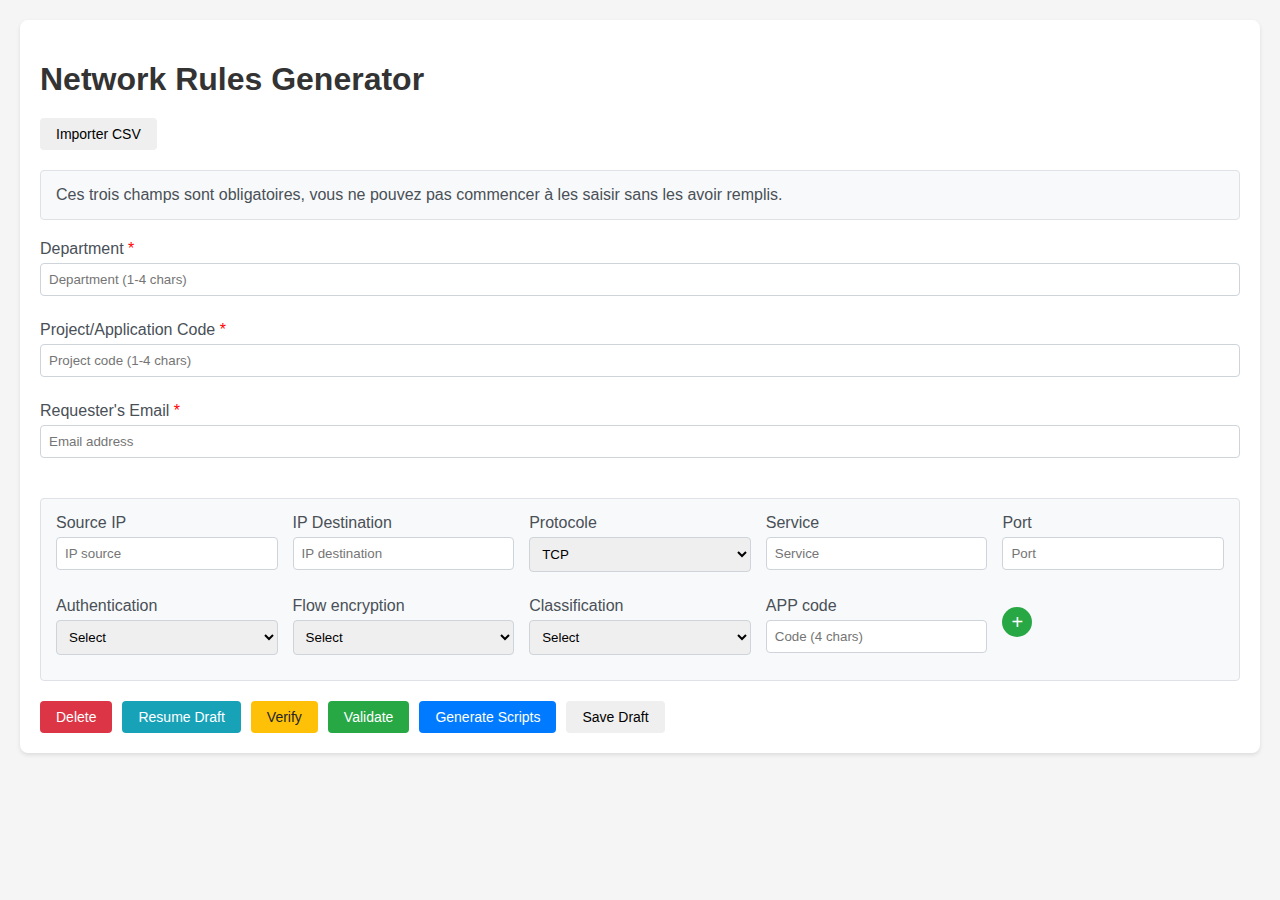
<file: Index.html>
<!DOCTYPE html>
<html>
  <head>
    <base target="_top">
    <meta charset="UTF-8">
    <title>Network Rules Generator</title>
    <style>
      body {
        font-family: Arial, sans-serif;
        margin: 20px;
        background-color: #f5f5f5;
      }
      
      .container {
        max-width: 1200px;
        margin: 0 auto;
        background: white;
        padding: 20px;
        border-radius: 8px;
        box-shadow: 0 2px 4px rgba(0,0,0,0.1);
      }

      h1 {
        color: #333;
        margin-bottom: 20px;
      }

      .info-box {
        background-color: #f8f9fa;
        border: 1px solid #dee2e6;
        padding: 15px;
        margin-bottom: 20px;
        border-radius: 4px;
        color: #495057;
      }

      .mandatory {
        margin-bottom: 30px;
      }

      .form-group {
        margin-bottom: 15px;
      }

      label {
        display: block;
        margin-bottom: 5px;
        color: #495057;
      }

      .required {
        color: red;
      }

      input[type="text"],
      input[type="email"],
      input[type="number"],
      select {
        width: 100%;
        padding: 8px;
        border: 1px solid #ced4da;
        border-radius: 4px;
        box-sizing: border-box;
        margin-bottom: 10px;
      }

      .rules-grid {
        display: grid;
        grid-template-columns: repeat(auto-fit, minmax(200px, 1fr));
        gap: 15px;
        margin-bottom: 20px;
        padding: 15px;
        border: 1px solid #dee2e6;
        border-radius: 4px;
        background-color: #f8f9fa;
      }

      .add-button {
        background-color: #28a745;
        color: white;
        border: none;
        border-radius: 50%;
        width: 30px;
        height: 30px;
        font-size: 20px;
        cursor: pointer;
        display: flex;
        align-items: center;
        justify-content: center;
        margin-top: 10px;
      }

      .add-button:hover {
        background-color: #218838;
      }

      .action-buttons {
        margin-top: 20px;
        display: flex;
        gap: 10px;
      }

      .btn {
        padding: 8px 16px;
        border: none;
        border-radius: 4px;
        cursor: pointer;
        font-size: 14px;
        transition: background-color 0.2s;
      }

      .btn-delete {
        background-color: #dc3545;
        color: white;
      }

      .btn-delete:hover {
        background-color: #c82333;
      }

      .btn-resume {
        background-color: #17a2b8;
        color: white;
      }

      .btn-resume:hover {
        background-color: #138496;
      }

      .btn-verify {
        background-color: #ffc107;
        color: #212529;
      }

      .btn-verify:hover {
        background-color: #e0a800;
      }

      .btn-validate {
        background-color: #28a745;
        color: white;
      }

      .btn-validate:hover {
        background-color: #218838;
      }

      .btn-generate {
        background-color: #007bff;
        color: white;
      }

      .btn-generate:hover {
        background-color: #0056b3;
      }

      .output {
        margin-top: 30px;
        display: none;
      }

      .script-block {
        background-color: #f8f9fa;
        border: 1px solid #dee2e6;
        border-radius: 4px;
        margin-bottom: 15px;
        padding: 15px;
      }

      .script-header {
        display: flex;
        justify-content: space-between;
        align-items: center;
        margin-bottom: 10px;
      }

      .script-output {
        width: 100%;
        height: 150px;
        padding: 10px;
        border: 1px solid #ced4da;
        border-radius: 4px;
        background-color: #fff;
        font-family: monospace;
        resize: vertical;
      }
    </style>
  </head>
  <body>
    <div class="container">
      <h1>Network Rules Generator</h1>
      
      <div class="action-buttons" style="margin-bottom: 20px;">
        <button class="btn btn-primary" onclick="importCSVFile()">Importer CSV</button>
        <input type="file" id="csvFileInput" accept=".csv" style="display: none;" onchange="handleCSVFile(this)">
      </div>
      
      <div class="info-box">
        Ces trois champs sont obligatoires, vous ne pouvez pas commencer à les saisir sans les avoir remplis.
      </div>

      <div class="mandatory">
        <div class="form-group">
          <label>Department <span class="required">*</span></label>
          <input type="text" id="department" placeholder="Department (1-4 chars)" maxlength="4">
        </div>
        <div class="form-group">
          <label>Project/Application Code <span class="required">*</span></label>
          <input type="text" id="projectCode" placeholder="Project code (1-4 chars)" maxlength="4">
        </div>
        <div class="form-group">
          <label>Requester's Email <span class="required">*</span></label>
          <input type="email" id="email" placeholder="Email address">
        </div>
      </div>

      <div id="rulesContainer">
        <div class="rules-grid" id="rule-1">
          <div>
            <label>Source IP</label>
            <input type="text" class="sourceIP" placeholder="IP source">
          </div>
          <div>
            <label>IP Destination</label>
            <input type="text" class="destIP" placeholder="IP destination">
          </div>
          <div>
            <label>Protocole</label>
            <select class="protocol">
              <option value="tcp">TCP</option>
              <option value="udp">UDP</option>
              <option value="icmp">ICMP</option>
            </select>
          </div>
          <div>
            <label>Service</label>
            <input type="text" class="service" placeholder="Service">
          </div>
          <div>
            <label>Port</label>
            <input type="number" class="port" placeholder="Port">
          </div>
          <div>
            <label>Authentication</label>
            <select class="authentication">
              <option value="none">Select</option>
              <option value="basic">Basic</option>
              <option value="oauth">OAuth</option>
            </select>
          </div>
          <div>
            <label>Flow encryption</label>
            <select class="encryption">
              <option value="none">Select</option>
              <option value="ssl">SSL/TLS</option>
              <option value="ipsec">IPSec</option>
            </select>
          </div>
          <div>
            <label>Classification</label>
            <select class="classification">
              <option value="public">Select</option>
              <option value="internal">Internal</option>
              <option value="confidential">Confidential</option>
            </select>
          </div>
          <div>
            <label>APP code</label>
            <input type="text" class="appCode" placeholder="Code (4 chars)" maxlength="4">
          </div>
          <button class="add-button" onclick="addNewRule()">+</button>
        </div>
      </div>

      <div class="action-buttons">
        <button class="btn btn-delete" onclick="deleteRules()">Delete</button>
        <button class="btn btn-resume" onclick="resumeDraft()">Resume Draft</button>
        <button class="btn btn-verify" onclick="verifyRules()">Verify</button>
        <button class="btn btn-validate" onclick="validateRules()">Validate</button>
        <button class="btn btn-generate" onclick="generateScripts()">Generate Scripts</button>
        <button class="btn btn-primary" onclick="saveDraftRules()">Save Draft</button>
      </div>

      <div id="output" class="output">
        <h3>Generated Scripts</h3>
        <div id="scripts-container"></div>
      </div>
    </div>

    <script>
      let ruleCount = 1;

      function validateIP(ip) {
        const ipPattern = /^(\d{1,3}\.){3}\d{1,3}$/;
        return ipPattern.test(ip);
      }

      function validatePort(port) {
        return port > 0 && port < 65536;
      }

      function addNewRule() {
        if (ruleCount >= 5) {
          alert('Maximum 5 rules allowed');
          return;
        }
        
        ruleCount++;
        const container = document.getElementById('rulesContainer');
        const newRule = document.querySelector('.rules-grid').cloneNode(true);
        newRule.id = 'rule-' + ruleCount;
        
        // Clear inputs in the new rule
        newRule.querySelectorAll('input').forEach(input => input.value = '');
        newRule.querySelectorAll('select').forEach(select => select.selectedIndex = 0);
        
        container.appendChild(newRule);
      }

      function generateScripts() {
        const mandatory = {
          department: document.getElementById('department').value,
          projectCode: document.getElementById('projectCode').value,
          email: document.getElementById('email').value
        };

        if (!mandatory.department || !mandatory.projectCode || !mandatory.email) {
          alert('Veuillez remplir tous les champs obligatoires');
          return;
        }

        const rules = [];
        document.querySelectorAll('.rules-grid').forEach((rule, index) => {
          const formData = {
            sourceIP: rule.querySelector('.sourceIP').value,
            destIP: rule.querySelector('.destIP').value,
            protocol: rule.querySelector('.protocol').value,
            service: rule.querySelector('.service').value,
            port: rule.querySelector('.port').value,
            authentication: rule.querySelector('.authentication').value,
            encryption: rule.querySelector('.encryption').value,
            classification: rule.querySelector('.classification').value,
            appCode: rule.querySelector('.appCode').value
          };

          if (formData.sourceIP && formData.destIP && formData.service && formData.port) {
            if (!validateIP(formData.sourceIP) || !validateIP(formData.destIP)) {
              alert(`Règle ${index + 1}: Format IP invalide`);
              return;
            }
            if (!validatePort(formData.port)) {
              alert(`Règle ${index + 1}: Port invalide`);
              return;
            }
            rules.push(formData);
          }
        });

        if (rules.length === 0) {
          alert('Aucune règle valide à générer');
          return;
        }

        const scriptsContainer = document.getElementById('scripts-container');
        scriptsContainer.innerHTML = '';

        rules.forEach((rule, index) => {
          google.script.run
            .withSuccessHandler(function(scriptContent) {
              const scriptDiv = document.createElement('div');
              scriptDiv.className = 'script-block';
              scriptDiv.innerHTML = `
                <div class="script-header">
                  <strong>ID: ${index + 1}</strong>
                  <button onclick="copyScript(this)" class="btn">Copy</button>
                </div>
                <textarea readonly class="script-output">${scriptContent}</textarea>
              `;
              scriptsContainer.appendChild(scriptDiv);

              // Save to sheet
              google.script.run.withSuccessHandler(function(response) {
                if (!response.success) {
                  alert('Erreur lors de la sauvegarde: ' + response.message);
                }
              }).saveToSheet({
                ...mandatory,
                script: scriptContent,
                rowIndex: index + 1
              });
            })
            .generateScript(rule);
        });

        document.getElementById('output').style.display = 'block';
      }

      function copyScript(button) {
        const textarea = button.parentElement.nextElementSibling;
        textarea.select();
        document.execCommand('copy');
        alert('Script copié dans le presse-papier');
      }

      function deleteRules() {
        if (confirm('Voulez-vous vraiment supprimer toutes les règles ?')) {
          const container = document.getElementById('rulesContainer');
          while (container.children.length > 1) {
            container.removeChild(container.lastChild);
          }
          document.querySelectorAll('input').forEach(input => input.value = '');
          document.querySelectorAll('select').forEach(select => select.selectedIndex = 0);
          document.getElementById('output').style.display = 'none';
          ruleCount = 1;
        }
      }

      function importCSVFile() {
        document.getElementById('csvFileInput').click();
      }

      function handleCSVFile(input) {
        const file = input.files[0];
        if (file) {
          const reader = new FileReader();
          reader.onload = function(e) {
            google.script.run
              .withSuccessHandler(function(response) {
                if (response.success) {
                  fillFormWithCSVData(response.rules);
                } else {
                  alert('Erreur lors de l\'importation: ' + response.message);
                }
              })
              .importCSV(e.target.result);
          };
          reader.readAsText(file);
        }
      }

      function fillFormWithCSVData(rules) {
        deleteRules();
        
        if (rules.length > 0) {
          const firstRule = rules[0];
          document.getElementById('department').value = firstRule.department;
          document.getElementById('projectCode').value = firstRule.projectCode;
          document.getElementById('email').value = firstRule.email;
          
          fillRuleInputs(document.querySelector('.rules-grid'), firstRule);
        }
        
        for (let i = 1; i < rules.length && i < 5; i++) {
          addNewRule();
          fillRuleInputs(document.querySelectorAll('.rules-grid')[i], rules[i]);
        }
      }

      function fillRuleInputs(ruleElement, ruleData) {
        ruleElement.querySelector('.sourceIP').value = ruleData.sourceIP;
        ruleElement.querySelector('.destIP').value = ruleData.destIP;
        ruleElement.querySelector('.protocol').value = ruleData.protocol;
        ruleElement.querySelector('.service').value = ruleData.service;
        ruleElement.querySelector('.port').value = ruleData.port;
        ruleElement.querySelector('.appCode').value = ruleData.appCode;
      }

      function saveDraftRules() {
        const rules = [];
        document.querySelectorAll('.rules-grid').forEach(rule => {
          const ruleData = {
            department: document.getElementById('department').value,
            projectCode: document.getElementById('projectCode').value,
            email: document.getElementById('email').value,
            sourceIP: rule.querySelector('.sourceIP').value,
            destIP: rule.querySelector('.destIP').value,
            protocol: rule.querySelector('.protocol').value,
            service: rule.querySelector('.service').value,
            port: rule.querySelector('.port').value,
            appCode: rule.querySelector('.appCode').value
          };
          if (ruleData.sourceIP && ruleData.destIP) {
            rules.push(ruleData);
          }
        });

        if (rules.length === 0) {
          alert('Aucune règle à sauvegarder');
          return;
        }

        google.script.run
          .withSuccessHandler(function(response) {
            if (response.success) {
              alert('Brouillon sauvegardé avec succès');
            } else {
              alert('Erreur lors de la sauvegarde: ' + response.message);
            }
          })
          .saveDraft(rules);
      }

      function resumeDraft() {
        google.script.run
          .withSuccessHandler(function(response) {
            if (response.success) {
              fillFormWithCSVData(response.data);
            } else {
              alert('Erreur lors de la récupération du brouillon: ' + response.message);
            }
          })
          .getDraftRules();
      }

      function verifyRules() {
        const rules = [];
        document.querySelectorAll('.rules-grid').forEach(rule => {
          const ruleData = {
            sourceIP: rule.querySelector('.sourceIP').value,
            destIP: rule.querySelector('.destIP').value,
            protocol: rule.querySelector('.protocol').value,
            service: rule.querySelector('.service').value,
            port: rule.querySelector('.port').value
          };
          if (ruleData.sourceIP && ruleData.destIP) {
            rules.push(ruleData);
          }
        });

        google.script.run
          .withSuccessHandler(function(results) {
            let message = '';
            results.forEach((result, index) => {
              if (!result.isValid) {
                message += `Règle ${index + 1}: ${result.errors.join(', ')}\n`;
              }
            });
            
            if (message) {
              alert('Erreurs détectées:\n' + message);
            } else {
              alert('Toutes les règles sont valides');
            }
          })
          .verifyRules(rules);
      }

      function validateRules() {
        const mandatory = {
          department: document.getElementById('department').value,
          projectCode: document.getElementById('projectCode').value,
          email: document.getElementById('email').value
        };

        if (!mandatory.department || !mandatory.projectCode || !mandatory.email) {
          alert('Veuillez remplir tous les champs obligatoires');
          return;
        }

        verifyRules();
      }
    </script>
  </body>
</html>
</file>
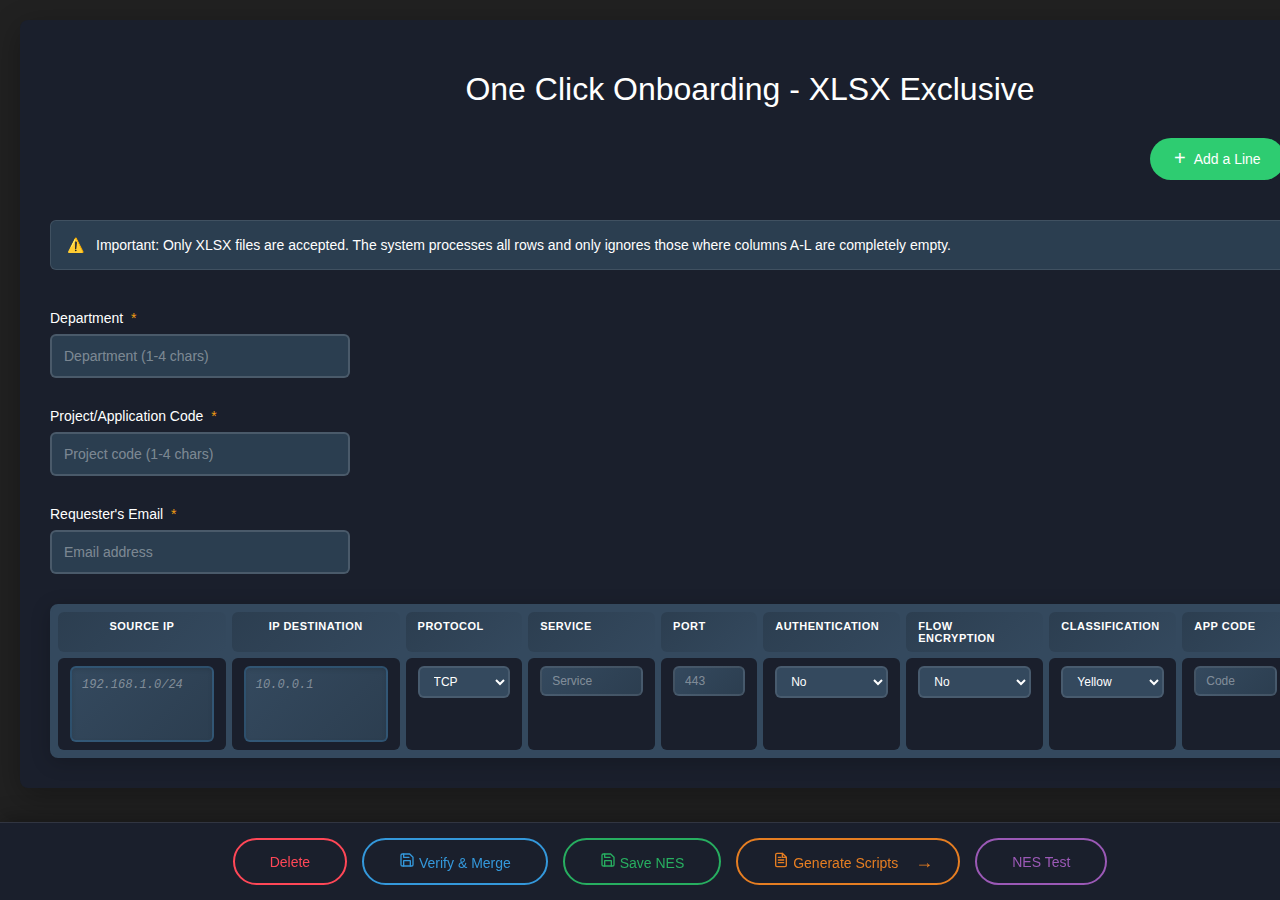
<file: index.html>
<!DOCTYPE html>
<html>
<head>
  <meta charset="UTF-8">
  <base target="_top">
  <meta name="viewport" content="width=device-width, initial-scale=1.0">
  <title>Network Rules Generator - XLSX Only</title>
  <style>
    body {
      font-family: 'Roboto', Arial, sans-serif;
      margin: 0;
      padding: 20px;
      background: #212121;
      color: #fff;
      min-width: 1400px;
    }
    
    .container {
      width: 1400px;
      margin: 0 auto;
      padding: 30px;
      background: #1A1F2C;
      border-radius: 8px;
      box-shadow: 0 8px 30px rgba(0, 0, 0, 0.3);
    }
    
    h1 {
      text-align: center;
      color: #ffffff;
      margin-bottom: 30px;
      font-size: 32px;
      font-weight: 500;
    }
    
    .alert {
      background-color: #2B3E50;
      padding: 16px;
      border-radius: 6px;
      margin-bottom: 40px;
      display: flex;
      align-items: center;
      gap: 12px;
      font-size: 14px;
      color: #fff;
      border: 1px solid rgba(255, 255, 255, 0.1);
    }
    
    .alert-icon {
      color: #f39c12;
    }
    
    .form-group {
      margin-bottom: 30px;
      width: 300px;
    }
    
    label {
      display: block;
      margin-bottom: 8px;
      color: #ffffff;
      font-size: 14px;
      font-weight: 500;
      white-space: nowrap;
    }
    
    .required {
      color: #f39c12;
      margin-left: 4px;
    }
    
    input[type="text"],
    input[type="email"],
    input[type="password"] {
      width: 100%;
      padding: 12px;
      border: 2px solid rgba(255, 255, 255, 0.15);
      background-color: #2B3E50;
      border-radius: 6px;
      color: #ffffff;
      font-size: 14px;
      box-sizing: border-box;
      transition: all 0.3s ease;
    }
    
    input[type="text"]:focus,
    input[type="email"]:focus,
    input[type="password"]:focus {
      outline: none;
      border-color: #3498db;
      background-color: #34495E;
      box-shadow: 0 0 0 3px rgba(52, 152, 219, 0.2);
    }
    
    ::placeholder {
      color: rgba(255, 255, 255, 0.4);
    }
    
    .button-group {
      display: flex;
      gap: 12px;
      justify-content: flex-end;
      margin-top: 30px;
    }
    
    .top-buttons {
      display: flex;
      justify-content: flex-end;
      gap: 12px;
      margin-bottom: 40px;
    }
    
    button {
      padding: 10px 20px;
      border: none;
      border-radius: 25px;
      font-size: 14px;
      font-weight: 500;
      cursor: pointer;
      text-align: center;
      min-width: 40px;
      transition: all 0.3s ease;
    }
    
    .btn-add {
      background-color: #2ECC71;
      color: white;
      display: flex;
      align-items: center;
      justify-content: center;
      gap: 8px;
      padding: 12px 24px;
      min-width: 40px;
    }
    
    .btn-add span {
      font-size: 20px;
      line-height: 1;
      margin-top: -2px;
    }
    
    .btn-add:hover {
      background-color: #27AE60;
      transform: translateY(-1px);
      box-shadow: 0 4px 12px rgba(46, 204, 113, 0.3);
    }
    
    .btn-import {
      background-color: #E67E22;
      color: white;
      display: flex;
      align-items: center;
      justify-content: center;
      gap: 8px;
      padding: 12px 24px;
      min-width: 40px;
    }
    
    .btn-import span {
      font-size: 18px;
      line-height: 1;
    }
    
    .btn-import:hover {
      background-color: #D35400;
      transform: translateY(-1px);
      box-shadow: 0 4px 12px rgba(230, 126, 34, 0.3);
    }
    
    .btn-delete {
      background-color: transparent;
      color: #ff4757;
      border: 2px solid #ff4757;
      padding: 12px 35px;
    }
    
    .btn-delete:hover {
      background-color: #ff4757;
      color: white;
      transform: translateY(-1px);
      box-shadow: 0 4px 12px rgba(255, 71, 87, 0.3);
    }
    
    .btn-verify {
      background-color: transparent;
      color: #3498db;
      border: 2px solid #3498db;
      padding: 12px 35px;
    }
    
    .btn-verify:hover {
      background-color: #3498db;
      color: white;
      transform: translateY(-1px);
      box-shadow: 0 4px 12px rgba(52, 152, 219, 0.3);
    }
    
    .btn-save {
      background-color: transparent;
      color: #27ae60;
      border: 2px solid #27ae60;
      padding: 12px 35px;
    }
    
    .btn-save:hover {
      background-color: #27ae60;
      color: white;
      transform: translateY(-1px);
      box-shadow: 0 4px 12px rgba(39, 174, 96, 0.3);
    }
    
    .btn-generate {
      background-color: transparent;
      color: #E67E22;
      border: 2px solid #E67E22;
      padding: 12px 60px 12px 35px;
      position: relative;
      border-radius: 25px;
      min-width: 40px;
    }
    
    .btn-generate:hover {
      background-color: #E67E22;
      color: white;
      transform: translateY(-1px);
      box-shadow: 0 4px 12px rgba(230, 126, 34, 0.3);
    }
    
    .btn-generate::after {
      content: "→";
      position: absolute;
      right: 25px;
      font-size: 18px;
      font-weight: bold;
    }
    
    .btn-nes-test {
      background-color: transparent;
      color: #9B59B6;
      border: 2px solid #9B59B6;
      padding: 12px 35px;
    }
    
    .btn-nes-test:hover {
      background-color: #9B59B6;
      color: white;
      transform: translateY(-1px);
      box-shadow: 0 4px 12px rgba(155, 89, 182, 0.3);
    }
    
    .rules-table tbody tr td:nth-child(10) > .manage-line-buttons {
      display: grid;
      grid-template-columns: 1fr 1fr;
      gap: 4px;
      width: 100%;
      box-sizing: border-box;
    }

    .rules-table tbody tr td:nth-child(10) > .manage-line-buttons > button {
      width: 100%;
      height: 30px;
      padding: 4px 8px;
      font-size: 10px;
      min-width: 0;
      border-radius: 4px;
    }

    .action-buttons {
      display: flex;
      gap: 15px;
      justify-content: center;
      margin-top: 40px;
    }
    
    #actionBar {
      position: fixed;
      bottom: 0;
      left: 0;
      width: 100%;
      background: #1A1F2C;
      padding: 15px 30px;
      border-top: 1px solid rgba(255, 255, 255, 0.1);
      z-index: 1000;
      box-shadow: 0 -4px 20px rgba(0, 0, 0, 0.3);
    }
    
    body {
      padding-bottom: 90px;
    }

    .rules-table {
      width: 100%;
      margin-top: 20px;
      border-collapse: separate;
      border-spacing: 6px;
      table-layout: fixed;
      border: 2px solid #34495E;
      border-radius: 8px;
      overflow: hidden;
      box-shadow: 0 4px 20px rgba(0, 0, 0, 0.2);
      background: #34495E;
    }

    .rules-table th,
    .rules-table td {
      padding: 8px 12px;
      text-align: left;
      border: none;
      vertical-align: top;
      background: #1A1F2C;
      border-radius: 6px;
    }

    .rules-table th {
      background: linear-gradient(135deg, #2C3E50 0%, #34495E 100%);
      color: #fff;
      font-weight: 600;
      font-size: 11px;
      text-transform: uppercase;
      letter-spacing: 0.5px;
      border: none;
    }

    .rules-table th:nth-child(1),
    .rules-table td:nth-child(1) { 
      width: 140px;
      text-align: center;
    }
    
    .rules-table th:nth-child(2),
    .rules-table td:nth-child(2) { 
      width: 140px;
      text-align: center;
    }
    
    .rules-table th:nth-child(3),
    .rules-table td:nth-child(3) { width: 90px; }
    
    .rules-table th:nth-child(4),
    .rules-table td:nth-child(4) { width: 100px; }
    
    .rules-table th:nth-child(5),
    .rules-table td:nth-child(5) { width: 70px; }
    
    .rules-table th:nth-child(6),
    .rules-table td:nth-child(6) { width: 110px; }
    
    .rules-table th:nth-child(7),
    .rules-table td:nth-child(7) { width: 110px; }
    
    .rules-table th:nth-child(8),
    .rules-table td:nth-child(8) { width: 100px; }
    
    .rules-table th:nth-child(9),
    .rules-table td:nth-child(9) { width: 80px; }
    
    .rules-table th:nth-child(10),
    .rules-table td:nth-child(10) { width: 120px; }

    .ip-field {
      width: 120px;
      background: linear-gradient(135deg, #34495E 0%, #2C3E50 100%);
      border: 2px solid rgba(52, 152, 219, 0.2);
      border-radius: 6px;
      color: #fff;
      padding: 8px 10px;
      resize: none;
      overflow-y: auto;
      line-height: 1.6;
      font-family: 'Courier New', monospace;
      font-size: 12px;
      min-height: 40px;
      transition: all 0.3s ease;
      box-shadow: inset 0 2px 4px rgba(0, 0, 0, 0.1);
      margin: 0 auto;
      display: block;
    }

    .ip-field:focus {
      outline: none;
      border-color: #3498db;
      background: linear-gradient(135deg, #2C3E50 0%, #34495E 100%);
      box-shadow: 0 0 0 3px rgba(52, 152, 219, 0.2), inset 0 2px 4px rgba(0, 0, 0, 0.1);
    }

    .ip-field::placeholder {
      color: rgba(255, 255, 255, 0.4);
      font-style: italic;
    }
    
    .rules-table tbody tr {
      background-color: transparent;
      transition: all 0.3s ease;
    }

    .rules-table tbody tr:hover td {
      background: linear-gradient(135deg, #2C3E50 0%, #1A1F2C 100%);
      box-shadow: 0 2px 8px rgba(52, 152, 219, 0.15);
    }

    .rules-table td input,
    .rules-table td select {
      width: 100%;
      padding: 6px 10px;
      background: linear-gradient(135deg, #34495E 0%, #2C3E50 100%);
      border: 2px solid rgba(255, 255, 255, 0.1);
      border-radius: 6px;
      color: #ffffff !important;
      font-size: 12px;
      transition: all 0.3s ease;
      margin: 0;
    }

    .rules-table td input:focus,
    .rules-table td select:focus {
      outline: none;
      border-color: #3498db;
      background: linear-gradient(135deg, #2C3E50 0%, #34495E 100%);
      box-shadow: 0 0 0 2px rgba(52, 152, 219, 0.2);
    }

    .rules-table td select {
      background: #34495E !important;
      color: #ffffff !important;
    }

    .rules-table td select option {
      background: #34495E !important;
      color: #ffffff !important;
      padding: 8px;
    }

    select {
      background: #34495E !important;
      color: #ffffff !important;
      border: 2px solid rgba(255, 255, 255, 0.1);
      border-radius: 6px;
      padding: 6px 10px;
    }

    select option {
      background: #34495E !important;
      color: #ffffff !important;
      padding: 8px;
    }

    select:focus {
      outline: none;
      border-color: #3498db;
      box-shadow: 0 0 0 2px rgba(52, 152, 219, 0.2);
    }

    .scripts-container {
      margin-top: 20px;
      background: linear-gradient(135deg, #2B3E50 0%, #34495E 100%);
      padding: 20px;
      border-radius: 8px;
      display: none;
      border: 2px solid #3498db;
      box-shadow: 0 4px 20px rgba(0, 0, 0, 0.2);
    }

    .script-item {
      background: linear-gradient(135deg, #34495E 0%, #2C3E50 100%);
      padding: 20px;
      margin-bottom: 15px;
      border-radius: 6px;
      position: relative;
      border: 1px solid rgba(52, 152, 219, 0.3);
    }

    .script-content {
      white-space: pre;
      font-family: 'Courier New', monospace;
      color: #fff;
      background: linear-gradient(135deg, #1A1F2C 0%, #2C3E50 100%);
      padding: 15px;
      border-radius: 4px;
      margin-bottom: 10px;
      overflow-x: auto;
      border: 1px solid rgba(52, 152, 219, 0.2);
    }

    .script-actions {
      display: flex;
      justify-content: flex-end;
      gap: 10px;
      margin-top: 10px;
    }

    .copy-btn {
      background: linear-gradient(135deg, #3498db 0%, #2980b9 100%);
      color: white;
      border: none;
      border-radius: 4px;
      padding: 8px 16px;
      cursor: pointer;
      font-size: 12px;
      display: flex;
      align-items: center;
      gap: 6px;
      width: 80px;
      justify-content: center;
      transition: all 0.3s ease;
    }

    .copy-btn:hover {
      transform: translateY(-1px);
      box-shadow: 0 4px 12px rgba(52, 152, 219, 0.3);
    }

    .copy-btn svg {
      width: 16px;
      height: 16px;
    }

    .delete-btn {
      background: linear-gradient(135deg, #e74c3c 0%, #c0392b 100%);
      color: white;
      border: none;
      border-radius: 4px;
      padding: 8px 16px;
      cursor: pointer;
      font-size: 12px;
      display: flex;
      align-items: center;
      gap: 6px;
      width: 80px;
      justify-content: center;
      transition: all 0.3s ease;
    }

    .delete-btn:hover {
      transform: translateY(-1px);
      box-shadow: 0 4px 12px rgba(231, 76, 60, 0.3);
    }

    .delete-btn svg {
      width: 16px;
      height: 16px;
    }

    .delete-row-btn {
      background: none;
      border: none;
      color: #e74c3c;
      cursor: pointer;
      padding: 8px;
      display: flex;
      align-items: center;
      justify-content: center;
      width: 32px;
      height: 32px;
      border-radius: 6px;
      transition: all 0.3s ease;
    }

    .delete-row-btn:hover {
      background-color: rgba(231, 76, 60, 0.2);
    }

    .delete-row-btn svg {
      width: 16px;
      height: 16px;
      fill: none;
      stroke: #e74c3c;
      stroke-width: 2;
      stroke-linecap: round;
      stroke-linejoin: round;
      display: block;
    }

    .duplicate-btn {
      background: none;
      border: none;
      border-radius: 6px;
      padding: 8px;
      cursor: pointer;
      display: flex;
      align-items: center;
      justify-content: center;
      width: 32px;
      height: 32px;
      transition: all 0.3s ease;
    }

    .duplicate-btn:hover {
      background-color: rgba(52, 152, 219, 0.2);
    }

    .duplicate-btn svg {
      stroke: #3498db;
    }

    .trash-icon {
      color: #e74c3c;
      cursor: pointer;
      display: flex;
      align-items: center;
      justify-content: center;
      width: 24px;
      height: 24px;
    }

    .trash-icon svg {
      width: 16px;
      height: 16px;
      fill: none;
      stroke: #e74c3c;
      stroke-width: 2;
      stroke-linecap: round;
      stroke-linejoin: round;
      display: block;
    }

    .error-message {
      color: #e74c3c;
      margin-top: 5px;
      font-size: 12px;
      font-weight: 500;
    }

    .success-message {
      color: #2ecc71;
      margin-top: 5px;
      font-size: 12px;
      font-weight: 500;
    }

    .loading-message {
      display: none;
      background: rgba(0, 0, 0, 0.8);
      color: white;
      padding: 30px;
      border-radius: 8px;
      position: fixed;
      top: 50%;
      left: 50%;
      transform: translate(-50%, -50%);
      z-index: 1000;
      text-align: center;
      border: 2px solid #3498db;
      box-shadow: 0 8px 30px rgba(0, 0, 0, 0.5);
      width: 400px;
      max-width: 90vw;
    }

    .loading-message.visible {
      display: block;
    }

    /* Progress Bar Styles */
    .progress-container {
      margin: 20px 0;
      width: 100%;
    }

    .progress-bar-bg {
      width: 100%;
      height: 8px;
      background-color: rgba(255, 255, 255, 0.2);
      border-radius: 4px;
      overflow: hidden;
      margin: 10px 0;
    }

    .progress-bar-fill {
      height: 100%;
      background: linear-gradient(90deg, #3498db, #2ecc71);
      border-radius: 4px;
      width: 0%;
      transition: width 0.3s ease;
      position: relative;
    }

    .progress-bar-fill::after {
      content: '';
      position: absolute;
      top: 0;
      left: 0;
      height: 100%;
      width: 30px;
      background: linear-gradient(90deg, transparent, rgba(255, 255, 255, 0.3), transparent);
      animation: shimmer 1.5s infinite;
    }

    @keyframes shimmer {
      0% { transform: translateX(-30px); }
      100% { transform: translateX(400px); }
    }

    .progress-percentage {
      font-size: 18px;
      font-weight: bold;
      color: #3498db;
      margin: 10px 0;
    }

    .progress-status {
      font-size: 14px;
      color: #bdc3c7;
      margin: 5px 0;
      min-height: 20px;
    }

    .progress-steps {
      text-align: left;
      margin: 15px 0;
      font-size: 12px;
    }

    .progress-step {
      padding: 3px 0;
      color: #7f8c8d;
      display: flex;
      align-items: center;
      gap: 8px;
    }

    .progress-step.completed {
      color: #2ecc71;
    }

    .progress-step.current {
      color: #3498db;
      font-weight: bold;
    }

    .progress-step.error {
      color: #e74c3c;
    }

    .step-icon {
      width: 12px;
      height: 12px;
      border-radius: 50%;
      display: inline-block;
    }

    .step-icon.pending {
      background-color: #7f8c8d;
    }

    .step-icon.completed {
      background-color: #2ecc71;
    }

    .step-icon.current {
      background-color: #3498db;
      animation: pulse 1s infinite;
    }

    .step-icon.error {
      background-color: #e74c3c;
    }

    @keyframes pulse {
      0% { opacity: 1; }
      50% { opacity: 0.5; }
      100% { opacity: 1; }
    }

    .btn-get-script {
      background: linear-gradient(135deg, #e67e22 0%, #d35400 100%);
      color: white;
      border: none;
      border-radius: 6px;
      padding: 4px 8px;
      cursor: pointer;
      font-size: 10px;
      font-weight: 500;
      display: flex;
      align-items: center;
      gap: 4px;
      transition: all 0.3s ease;
      min-width: 0;
      height: 28px;
      justify-content: center;
    }

    .btn-get-script:hover {
      background: linear-gradient(135deg, #d35400 0%, #c0392b 100%);
      transform: translateY(-1px);
      box-shadow: 0 4px 12px rgba(230, 126, 34, 0.3);
    }

    .script-item.highlighted {
      background: linear-gradient(135deg, #e67e22 0%, #d35400 100%) !important;
      border: 2px solid #f39c12 !important;
      box-shadow: 0 0 20px rgba(230, 126, 34, 0.5) !important;
      animation: highlight-pulse 2s ease-in-out;
    }

    @keyframes highlight-pulse {
      0% { box-shadow: 0 0 20px rgba(230, 126, 34, 0.8); }
      50% { box-shadow: 0 0 30px rgba(230, 126, 34, 0.4); }
      100% { box-shadow: 0 0 20px rgba(230, 126, 34, 0.8); }
    }

    .btn-add-line {
      background: linear-gradient(135deg, #2ecc71 0%, #27ae60 100%);
      color: white;
      border: none;
      border-radius: 6px;
      padding: 4px 8px;
      cursor: pointer;
      font-size: 10px;
      font-weight: 500;
      display: flex;
      align-items: center;
      gap: 4px;
      transition: all 0.3s ease;
      min-width: 0;
      height: 28px;
      justify-content: center;
    }

    .btn-add-line:hover {
      background: linear-gradient(135deg, #27ae60 0%, #219a52 100%);
      transform: translateY(-1px);
      box-shadow: 0 4px 12px rgba(46, 204, 113, 0.3);
    }

    .btn-duplicate-line {
      background: linear-gradient(135deg, #3498db 0%, #2980b9 100%);
      color: white;
      border: none;
      border-radius: 6px;
      padding: 4px 8px;
      cursor: pointer;
      font-size: 10px;
      font-weight: 500;
      display: flex;
      align-items: center;
      gap: 4px;
      transition: all 0.3s ease;
      min-width: 0;
      height: 28px;
      justify-content: center;
    }

    .btn-duplicate-line:hover {
      background: linear-gradient(135deg, #2980b9 0%, #1f5582 100%);
      transform: translateY(-1px);
      box-shadow: 0 4px 12px rgba(52, 152, 219, 0.3);
    }

    .btn-delete-line {
      background: linear-gradient(135deg, #e74c3c 0%, #c0392b 100%);
      color: white;
      border: none;
      border-radius: 6px;
      padding: 4px 8px;
      cursor: pointer;
      font-size: 10px;
      font-weight: 500;
      display: flex;
      align-items: center;
      gap: 4px;
      transition: all 0.3s ease;
      min-width: 0;
      height: 28px;
      justify-content: center;
    }

    .btn-delete-line:hover {
      background: linear-gradient(135deg, #c0392b 0%, #a93226 100%);
      transform: translateY(-1px);
      box-shadow: 0 4px 12px rgba(231, 76, 60, 0.3);
    }

    /* Modal styles */
    .modal {
      display: none;
      position: fixed;
      z-index: 2000;
      left: 0;
      top: 0;
      width: 100%;
      height: 100%;
      background-color: rgba(0, 0, 0, 0.7);
    }

    .modal-content {
      background-color: #1A1F2C;
      margin: 15% auto;
      padding: 30px;
      border: 2px solid #3498db;
      width: 400px;
      border-radius: 8px;
      box-shadow: 0 8px 30px rgba(0, 0, 0, 0.5);
    }

    .modal-header {
      font-size: 20px;
      font-weight: 500;
      margin-bottom: 20px;
      color: #fff;
    }

    .modal-body {
      margin-bottom: 20px;
    }

    .modal-footer {
      display: flex;
      justify-content: flex-end;
      gap: 10px;
    }

    .btn-cancel {
      background-color: transparent;
      color: #666;
      border: 2px solid #666;
      padding: 10px 20px;
      border-radius: 25px;
    }

    .btn-cancel:hover {
      background-color: #666;
      color: white;
    }

    .btn-confirm {
      background-color: #3498db;
      color: white;
      padding: 10px 20px;
      border-radius: 25px;
    }

    .btn-confirm:hover {
      background-color: #2980b9;
    }
    
    /* Style for NES test script */
    .nes-test-script-container {
      background: linear-gradient(135deg, #9B59B6 0%, #8E44AD 100%);
      padding: 20px;
      margin-bottom: 15px;
      border-radius: 6px;
      position: relative;
      border: 2px solid #BF55EC;
      box-shadow: 0 4px 20px rgba(155, 89, 182, 0.3);
    }
    
    .btn-download {
      background: linear-gradient(135deg, #2ecc71 0%, #27ae60 100%);
      color: white;
      border: none;
      border-radius: 4px;
      padding: 8px 16px;
      cursor: pointer;
      font-size: 12px;
      display: flex;
      align-items: center;
      gap: 6px;
      min-width: 100px;
      justify-content: center;
      transition: all 0.3s ease;
    }

    .btn-download:hover {
      transform: translateY(-1px);
      box-shadow: 0 4px 12px rgba(46, 204, 113, 0.3);
    }

    .btn-download svg {
      width: 16px;
      height: 16px;
    }
  </style>
</head>
<body>
  <div class="container">
    <h1>One Click Onboarding - XLSX Exclusive</h1>

    <div class="top-buttons">
      <button class="btn-add" onclick="addNewLine()">
        <span>+</span>
        Add a Line
      </button>
      <button class="btn-import" onclick="importXLSX()">
        <svg xmlns="http://www.w3.org/2000/svg" width="18" height="18" viewBox="0 0 24 24" fill="none" stroke="currentColor" stroke-width="2" stroke-linecap="round" stroke-linejoin="round">
          <path d="M14 2H6a2 2 0 0 0-2 2v16a2 2 0 0 0 2 2h12a2 2 0 0 0 2-2V8z"/>
          <polyline points="14 2 14 8 20 8"/>
          <line x1="12" y1="18" x2="12" y2="12"/>
          <line x1="9" y1="15" x2="15" y2="15"/>
        </svg>
        Import XLSX
      </button>
    </div>

    <div class="alert">
      <span class="alert-icon">⚠️</span>
      <span>Important: Only XLSX files are accepted. The system processes all rows and only ignores those where columns A-L are completely empty.</span>
    </div>

    <div class="form-group">
      <label>Department <span class="required">*</span></label>
      <input 
        type="text" 
        id="department" 
        maxlength="4" 
        placeholder="Department (1-4 chars)"
      >
    </div>

    <div class="form-group">
      <label>Project/Application Code <span class="required">*</span></label>
      <input 
        type="text" 
        id="projectCode" 
        maxlength="4" 
        placeholder="Project code (1-4 chars)"
      >
    </div>

    <div class="form-group">
      <label>Requester's Email <span class="required">*</span></label>
      <input 
        type="email" 
        id="email" 
        placeholder="Email address"
      >
    </div>

    <table id="rulesTable" class="rules-table" style="display: none;">
      <thead>
        <tr>
          <th>Source IP</th>
          <th>IP Destination</th>
          <th>Protocol</th>
          <th>Service</th>
          <th>Port</th>
          <th>Authentication</th>
          <th>Flow Encryption</th>
          <th>Classification</th>
          <th>APP Code</th>
          <th style="text-align: right;">Manage line</th>
        </tr>
      </thead>
      <tbody>
      </tbody>
    </table>

    <div id="scriptsOutput" class="scripts-container"></div>

    <div id="actionBar" class="action-buttons">
      <button class="btn-delete" onclick="deleteForm()">Delete</button>
      <button class="btn-verify" onclick="verifyAndMergeRules()">
        <svg xmlns="http://www.w3.org/2000/svg" width="16" height="16" viewBox="0 0 24 24" fill="none" stroke="currentColor" stroke-width="2" stroke-linecap="round" stroke-linejoin="round">
          <path d="M19 21H5a2 2 0 0 1-2-2V5a2 2 0 0 1 2-2h11l5 5v11a2 2 0 0 1-2 2z"/>
          <polyline points="17 21 17 13 7 13 7 21"/>
          <polyline points="7 3 7 8 15 8"/>
        </svg>
        Verify & Merge
      </button>
      <button class="btn-save" onclick="saveNES()">
        <svg xmlns="http://www.w3.org/2000/svg" width="16" height="16" viewBox="0 0 24 24" fill="none" stroke="currentColor" stroke-width="2" stroke-linecap="round" stroke-linejoin="round">
          <path d="M19 21H5a2 2 0 0 1-2-2V5a2 2 0 0 1 2-2h11l5 5v11a2 2 0 0 1-2 2z"/>
          <polyline points="17 21 17 13 7 13 7 21"/>
          <polyline points="7 3 7 8 15 8"/>
        </svg>
        Save NES
      </button>
      <button class="btn-generate" onclick="generateScripts()">
        <svg xmlns="http://www.w3.org/2000/svg" width="16" height="16" viewBox="0 0 24 24" fill="none" stroke="currentColor" stroke-width="2" stroke-linecap="round" stroke-linejoin="round">
          <path d="M14 2H6a2 2 0 0 0-2 2v16a2 2 0 0 0 2 2h12a2 2 0 0 0 2-2V8z"/>
          <path d="M14 2v6h6"/>
          <path d="M8 16h8"/>
          <path d="M8 12h8"/>
          <path d="M8 8h4"/>
        </svg>
        Generate Scripts
      </button>
      <button class="btn-nes-test" onclick="generateNESTest()">
        NES Test
      </button>
    </div>

    <div id="loadingMessage" class="loading-message">
      <div class="progress-container">
        <div class="progress-percentage" id="progressPercentage">0%</div>
        <div class="progress-bar-bg">
          <div class="progress-bar-fill" id="progressBarFill"></div>
        </div>
        <div class="progress-status" id="progressStatus">Initialization...</div>
        <div class="progress-steps" id="progressSteps"></div>
      </div>
    </div>
  </div>

  <!-- Modal for credentials -->
  <div id="credentialsModal" class="modal">
    <div class="modal-content">
      <div class="modal-header">
        Please enter your credentials TA-I0034
      </div>
      <div class="modal-body">
        <div class="form-group">
          <label>Username <span class="required">*</span></label>
          <input type="text" id="modalUsername" placeholder="Enter your username">
        </div>
        <div class="form-group">
          <label>Password <span class="required">*</span></label>
          <input type="password" id="modalPassword" placeholder="Enter your password">
        </div>
      </div>
      <div class="modal-footer">
        <button class="btn-cancel" onclick="closeCredentialsModal()">Cancel</button>
        <button class="btn-confirm" id="modalConfirmBtn" onclick="confirmGenerateScripts()">Generate</button>
      </div>
    </div>
  </div>

  <script>
    let currentRules = [];
    let progressData = {
      percentage: 0,
      status: '',
      steps: [],
      currentStep: 0
    };
    let currentModalAction = 'scripts'; // 'scripts' or 'nesTest'
    let generatedScripts = []; // Store generated scripts for individual downloads

    // Progress Bar Functions
    function showProgressBar(title, steps) {
      const loadingDiv = document.getElementById('loadingMessage');
      const progressSteps = document.getElementById('progressSteps');
      
      progressData = {
        percentage: 0,
        status: title,
        steps: steps,
        currentStep: 0
      };
      
      // Create step elements
      progressSteps.innerHTML = '';
      steps.forEach((step, index) => {
        const stepDiv = document.createElement('div');
        stepDiv.className = 'progress-step';
        stepDiv.innerHTML = `
          <span class="step-icon pending" id="step-icon-${index}"></span>
          <span>${step}</span>
        `;
        progressSteps.appendChild(stepDiv);
      });
      
      updateProgress(0, title);
      loadingDiv.classList.add('visible');
    }

    function updateProgress(percentage, status, stepIndex = null) {
      progressData.percentage = percentage;
      progressData.status = status;
      
      document.getElementById('progressPercentage').textContent = `${Math.round(percentage)}%`;
      document.getElementById('progressBarFill').style.width = `${percentage}%`;
      document.getElementById('progressStatus').textContent = status;
      
      // Update steps
      if (stepIndex !== null) {
        // Mark previous steps as completed
        for (let i = 0; i < stepIndex; i++) {
          const icon = document.getElementById(`step-icon-${i}`);
          const step = icon.closest('.progress-step');
          if (icon && step) {
            icon.className = 'step-icon completed';
            step.className = 'progress-step completed';
          }
        }
        
        // Mark current step
        const currentIcon = document.getElementById(`step-icon-${stepIndex}`);
        const currentStep = currentIcon?.closest('.progress-step');
        if (currentIcon && currentStep) {
          currentIcon.className = 'step-icon current';
          currentStep.className = 'progress-step current';
        }
        
        progressData.currentStep = stepIndex;
      }
    }

    function completeProgress(message = 'Completed!') {
      updateProgress(100, message);
      
      // Mark all steps as completed
      progressData.steps.forEach((_, index) => {
        const icon = document.getElementById(`step-icon-${index}`);
        const step = icon?.closest('.progress-step');
        if (icon && step) {
          icon.className = 'step-icon completed';
          step.className = 'progress-step completed';
        }
      });
      
      setTimeout(() => {
        hideProgressBar();
      }, 1500);
    }

    function errorProgress(message, stepIndex = null) {
      document.getElementById('progressStatus').textContent = message;
      
      if (stepIndex !== null) {
        const icon = document.getElementById(`step-icon-${stepIndex}`);
        const step = icon?.closest('.progress-step');
        if (icon && step) {
          icon.className = 'step-icon error';
          step.className = 'progress-step error';
        }
      }
      
      setTimeout(() => {
        hideProgressBar();
      }, 3000);
    }

    function hideProgressBar() {
      document.getElementById('loadingMessage').classList.remove('visible');
    }

    function autoResize(textarea) {
      textarea.style.height = 'auto';
      const newHeight = Math.min(Math.max(textarea.scrollHeight, 42), 150);
      textarea.style.height = newHeight + 'px';
    }

    function showLoading() {
      showProgressBar('Loading...', ['Initialization']);
    }

    function hideLoading() {
      hideProgressBar();
    }

    function importXLSX() {
      const input = document.createElement('input');
      input.type = 'file';
      input.accept = '.xlsx';
      input.addEventListener('change', handleXLSXFileSelect);
      input.click();
    }

    function handleXLSXFileSelect(event) {
      const file = event.target.files[0];
      if (file) {
        // Strict XLSX format validation
        if (!file.name.toLowerCase().endsWith('.xlsx')) {
          alert('❌ ERROR: Only .xlsx files are accepted.');
          return;
        }
        
        const steps = [
          'File validation',
          'Reading content',
          'Data analysis',
          'Rules validation',
          'Creating Google Sheets',
          'Finalization'
        ];
        
        showProgressBar('Importing XLSX file...', steps);
        
        const reader = new FileReader();
        
        reader.onload = function(e) {
          updateProgress(20, 'Reading file...', 1);
          
          const base64Data = e.target.result;
          
          setTimeout(() => {
            updateProgress(40, 'Sending to Google Apps Script...', 2);
            
            google.script.run
              .withSuccessHandler(function(response) {
                if (response.success) {
                  updateProgress(70, 'Processing data...', 3);
                  
                  setTimeout(() => {
                    updateProgress(85, 'Validating rules...', 4);
                    currentRules = response.data;
                    displayRules(currentRules);
                    document.getElementById('department').value = response.department || '';
                    document.getElementById('projectCode').value = response.projectCode || '';
                    document.getElementById('email').value = response.requesterEmail || '';
                    
                    setTimeout(() => {
                      completeProgress('Import successful! ' + response.message);
                      alert('✅ ' + response.message);
                    }, 500);
                  }, 800);
                } else {
                  errorProgress('❌ ' + (response.message || "Error importing XLSX"), 2);
                  alert('❌ ' + (response.message || "Error importing XLSX"));
                }
              })
              .withFailureHandler(function(error) {
                console.error("Error:", error);
                errorProgress("❌ Error importing XLSX file", 2);
                alert("❌ Error importing XLSX file");
              })
              .handleXLSXFileSelect(base64Data, file.name);
          }, 500);
        };
        
        reader.onerror = function(e) {
          console.error("Error reading file:", e);
          errorProgress("❌ Error reading XLSX file", 1);
          alert("❌ Error reading XLSX file");
        };

        updateProgress(10, 'Starting read...', 0);
        reader.readAsDataURL(file);
      }
    }

    function formatIPsForDisplay(ipString) {
      if (!ipString) return '';
      return ipString.split(',').map(ip => ip.trim()).join('\n');
    }

    function formatIPsForStorage(ipString) {
      if (!ipString) return '';
      return ipString.split('\n').map(ip => ip.trim()).filter(ip => ip).join(',');
    }

    function calculateRowsForIPs(ipString) {
      if (!ipString) return 1;
      const ips = ipString.split(/[\n,]/).filter(ip => ip.trim());
      return Math.max(1, Math.min(ips.length, 6));
    }

    function updateRule(index, field, value) {
      console.log('updateRule called', { index, field, value });
      
      if (field === 'sourceIP' || field === 'destIP') {
        value = formatIPsForStorage(value);
      }
      
      const newRules = [...currentRules];
      newRules[index] = {
        ...newRules[index],
        [field]: value
      };
      
      const validation = validateRow(newRules[index]);
      newRules[index].isValid = validation.isValid;
      newRules[index].errors = validation.errors;
      
      currentRules = newRules;
    }

    function addNewLine() {
      console.log('Adding new line to currentRules');
      currentRules.push({
        sourceIP: '',
        destIP: '',
        protocol: 'TCP',
        service: '',
        port: '',
        authentication: 'No',
        flowEncryption: 'No',
        classification: 'Yellow',
        appCode: '',
        isValid: false,
        errors: []
      });
      displayRules(currentRules);
    }

    function duplicateRow(index) {
      console.log('Duplicating row at index:', index);
      if (index >= 0 && index < currentRules.length) {
        const duplicatedRow = {...currentRules[index]};
        currentRules.splice(index + 1, 0, duplicatedRow);
        displayRules(currentRules);
        toast("Row duplicated successfully");
      }
    }

    function deleteRow(index) {
      console.log('Deleting row at index:', index);
      if (index >= 0 && index < currentRules.length) {
        currentRules.splice(index, 1);
        displayRules(currentRules);
        toast("Row deleted successfully");
      }
    }

    function toast(message) {
      alert(message);
    }

    function deleteForm() {
      if (confirm('Do you really want to delete the form?')) {
        google.script.run
          .withSuccessHandler(() => {
            document.getElementById('department').value = '';
            document.getElementById('projectCode').value = '';
            document.getElementById('email').value = '';
            currentRules = [];
            document.getElementById('rulesTable').style.display = 'none';
            document.getElementById('scriptsOutput').style.display = 'none';
            alert('✅ Form deleted successfully');
          })
          .withFailureHandler(handleError)
          .deleteForm();
      }
    }

    function verifyAndMergeRules() {
      const department = document.getElementById('department').value;
      const projectCode = document.getElementById('projectCode').value;
      const email = document.getElementById('email').value;

      let isValid = true;
      let errors = [];

      if (!department || department.length > 4) {
        errors.push('Department must be between 1 and 4 characters');
        isValid = false;
      }

      if (!projectCode || projectCode.length > 4) {
        errors.push('Project code must be between 1 and 4 characters');
        isValid = false;
      }

      if (!email || !/^[^\s@]+@[^\s@]+\.[^\s@]+$/.test(email)) {
        errors.push('Invalid email');
        isValid = false;
      }

      if (!isValid) {
        alert('Errors:\n' + errors.join('\n'));
        return;
      }

      // Smart IP merging function
      const grouped = [];

      currentRules.forEach(rule => {
        const srcIPs = rule.sourceIP.split(/[\n,]/).map(ip => ip.trim()).filter(Boolean);
        const dstIPs = rule.destIP.split(/[\n,]/).map(ip => ip.trim()).filter(Boolean);

        let foundGroup = false;

        for (let group of grouped) {
          if (
            group.protocol === rule.protocol &&
            group.service === rule.service &&
            group.port === rule.port &&
            group.authentication === rule.authentication &&
            group.flowEncryption === rule.flowEncryption &&
            group.classification === rule.classification &&
            group.appCode === rule.appCode
          ) {
            // Merge source IPs if destination is identical
            if (arraysEqual(group.destIPs, dstIPs)) {
              group.sourceIPs = Array.from(new Set([...group.sourceIPs, ...srcIPs]));
              foundGroup = true;
              break;
            }
            // Merge destination IPs if source is identical
            else if (arraysEqual(group.sourceIPs, srcIPs)) {
              group.destIPs = Array.from(new Set([...group.destIPs, ...dstIPs]));
              foundGroup = true;
              break;
            }
          }
        }

        if (!foundGroup) {
          grouped.push({
            protocol: rule.protocol,
            service: rule.service,
            port: rule.port,
            authentication: rule.authentication,
            flowEncryption: rule.flowEncryption,
            classification: rule.classification,
            appCode: rule.appCode,
            sourceIPs: srcIPs,
            destIPs: dstIPs
          });
        }
      });

      // Create merged rules
      currentRules = grouped.map(group => ({
        sourceIP: group.sourceIPs.join('\n'),
        destIP: group.destIPs.join('\n'),
        protocol: group.protocol,
        service: group.service,
        port: group.port,
        authentication: group.authentication,
        flowEncryption: group.flowEncryption,
        classification: group.classification,
        appCode: group.appCode,
        isValid: true,
        errors: []
      }));

      // Validate merged rules
      currentRules.forEach(rule => {
        const validation = validateRow(rule);
        rule.isValid = validation.isValid;
        rule.errors = validation.errors;
      });

      displayRules(currentRules);
      alert('Merge completed! IPs have been intelligently grouped.\nNumber of rules after merge: ' + currentRules.length);
    }

    function arraysEqual(a, b) {
      if (a.length !== b.length) return false;
      const sortedA = [...a].sort();
      const sortedB = [...b].sort();
      return sortedA.every((val, index) => val === sortedB[index]);
    }
    
    // Modified function to show modal
    function generateScripts() {
      console.log('generateScripts called');
      if (currentRules.length === 0) {
        alert('No rules to generate. Please add rules first.');
        return;
      }
      
      currentModalAction = 'scripts';
      document.getElementById('modalConfirmBtn').textContent = 'Generate';
      document.getElementById('credentialsModal').style.display = 'block';
    }
    
    // New function for NES Test
    function generateNESTest() {
      console.log('generateNESTest called');
      console.log('currentRules:', currentRules);
      
      try {
        if (!currentRules || currentRules.length === 0) {
          alert('No rules to test. Please add rules first.');
          return;
        }
        
        currentModalAction = 'nesTest';
        const modalBtn = document.getElementById('modalConfirmBtn');
        if (modalBtn) {
          modalBtn.textContent = 'Test NES';
        } else {
          console.error('modalConfirmBtn not found');
        }
        
        const modal = document.getElementById('credentialsModal');
        if (modal) {
          modal.style.display = 'block';
          console.log('Modal displayed');
        } else {
          console.error('credentialsModal not found');
        }
      } catch (error) {
        console.error('Error in generateNESTest:', error);
        alert('Error: ' + error.message);
      }
    }
    
    // Close modal
    function closeCredentialsModal() {
      document.getElementById('credentialsModal').style.display = 'none';
      document.getElementById('modalUsername').value = '';
      document.getElementById('modalPassword').value = '';
    }
    
    // Modified function to handle both actions
    function confirmGenerateScripts() {
      const username = document.getElementById('modalUsername').value;
      const password = document.getElementById('modalPassword').value;
      
      if (!username || !password) {
        alert('Please enter your username and password');
        return;
      }
      
      if (currentModalAction === 'scripts') {
        generateScriptsWithCredentials(username, password);
      } else if (currentModalAction === 'nesTest') {
        generateNESTestWithCredentials(username, password);
      }
    }
    
    // Function to generate individual scripts
    function generateScriptsWithCredentials(username, password) {
      const steps = [
        'Validating credentials',
        'Preparing rules',
        'Generating Python scripts',
        'Formatting code',
        'Finalization'
      ];
      
      showProgressBar('Generating scripts...', steps);
      updateProgress(15, 'Validating credentials...', 0);
      
      setTimeout(() => {
        updateProgress(30, 'Sending data...', 1);
        
        google.script.run
          .withSuccessHandler(function(response) {
            if (response.success) {
              updateProgress(60, 'Generating...', 2);
              
              setTimeout(() => {
                updateProgress(80, 'Formatting scripts...', 3);
                closeCredentialsModal();
                generatedScripts = response.data; // Store scripts
                displayPythonScripts(response.data);
                
                setTimeout(() => {
                  completeProgress('Scripts generated successfully!');
                  alert('✅ ' + response.message);
                }, 500);
              }, 800);
            } else {
              errorProgress('❌ ' + response.message, 1);
              alert('❌ ' + response.message);
            }
          })
          .withFailureHandler(function(error) {
            console.error('Error:', error);
            errorProgress('❌ Error generating scripts', 2);
            alert('❌ Error generating scripts');
          })
          .generatePythonScripts({
            csvRows: currentRules,
            username: username,
            password: password
          });
      }, 700);
    }
    
    // New function to generate NES test script
    function generateNESTestWithCredentials(username, password) {
      const steps = [
        'Validating credentials',
        'Collecting rules',
        'Generating test script',
        'Formatting code',
        'Finalization'
      ];
      
      showProgressBar('Generating NES test script...', steps);
      updateProgress(15, 'Validating credentials...', 0);
      
      setTimeout(() => {
        updateProgress(30, 'Sending data...', 1);
        
        google.script.run
          .withSuccessHandler(function(response) {
            if (response.success) {
              updateProgress(60, 'Generating...', 2);
              
              setTimeout(() => {
                updateProgress(80, 'Formatting script...', 3);
                closeCredentialsModal();
                
                // Clear all previous scripts
                document.getElementById('scriptsOutput').innerHTML = '';
                
                // Display NES test script
                displayNESTestScript(response.script, response.testCasesCount);
                
                setTimeout(() => {
                  completeProgress('NES test script generated successfully!');
                  alert('✅ A script has been generated to test all the NES file');
                }, 500);
              }, 800);
            } else {
              errorProgress('❌ ' + response.message, 1);
              alert('❌ ' + response.message);
            }
          })
          .withFailureHandler(function(error) {
            console.error('Error:', error);
            errorProgress('❌ Error generating NES test script', 2);
            alert('❌ Error generating NES test script');
          })
          .generateNESTestScript({
            csvRows: currentRules,
            username: username,
            password: password
          });
      }, 700);
    }
    
    // Function to display NES test script
    function displayNESTestScript(script, testCasesCount) {
      const scriptsOutput = document.getElementById('scriptsOutput');
      scriptsOutput.innerHTML = '';
      
      const scriptDiv = document.createElement('div');
      scriptDiv.className = 'script-item nes-test-script-container';
      
      // Encode script for UTF-8 support
      const encodedScript = btoa(unescape(encodeURIComponent(script)));
      
      scriptDiv.innerHTML = `
        <h3 style="color: #fff; margin-top: 0; margin-bottom: 15px;">
          Complete NES Test Script (${testCasesCount} test cases)
        </h3>
        <div class="script-content">${escapeHtml(script)}</div>
        <div class="script-actions">
          <button class="copy-btn" onclick="copyNESTestScript('${encodedScript}')">
            <svg xmlns="http://www.w3.org/2000/svg" width="16" height="16" viewBox="0 0 24 24" fill="none" stroke="currentColor" stroke-width="2" stroke-linecap="round" stroke-linejoin="round">
              <rect x="9" y="9" width="13" height="13" rx="2" ry="2"></rect>
              <path d="M5 15H4a2 2 0 0 1-2-2V4a2 2 0 0 1 2-2h9a2 2 0 0 1 2 2v1"></path>
            </svg>
            Copy
          </button>
          <button class="btn-download" onclick="downloadNESTestScript('${encodedScript}')">
            <svg xmlns="http://www.w3.org/2000/svg" width="16" height="16" viewBox="0 0 24 24" fill="none" stroke="currentColor" stroke-width="2" stroke-linecap="round" stroke-linejoin="round">
              <path d="M21 15v4a2 2 0 0 1-2 2H5a2 2 0 0 1-2-2v-4"></path>
              <polyline points="7 10 12 15 17 10"></polyline>
              <line x1="12" y1="15" x2="12" y2="3"></line>
            </svg>
            Download .py
          </button>
          <button class="delete-btn" onclick="deleteGeneratedScript(this)">
            <svg xmlns="http://www.w3.org/2000/svg" width="16" height="16" viewBox="0 0 24 24" fill="none" stroke="currentColor" stroke-width="2" stroke-linecap="round" stroke-linejoin="round">
              <path d="M3 6h18"></path>
              <path d="M19 6v14a2 2 0 0 1-2 2H7a2 2 0 0 1-2-2V6"></path>
              <path d="M8 6V4a2 2 0 0 1 2-2h4a2 2 0 0 1 2 2v2"></path>
            </svg>
            Delete
          </button>
        </div>
      `;
      
      scriptsOutput.appendChild(scriptDiv);
      scriptsOutput.style.display = 'block';
    }
    
    // Function to copy NES test script
    function copyNESTestScript(base64Script) {
      const script = decodeURIComponent(escape(atob(base64Script)));
      navigator.clipboard.writeText(script)
        .then(() => {
          alert('NES test script copied to clipboard');
        })
        .catch(err => {
          console.error('Error copying:', err);
          alert('Error copying script');
        });
    }
    
    // Function to download NES test script
    function downloadNESTestScript(base64Script) {
      const script = decodeURIComponent(escape(atob(base64Script)));
      const blob = new Blob([script], { type: 'text/plain' });
      const url = window.URL.createObjectURL(blob);
      const a = document.createElement('a');
      a.href = url;
      a.download = 'nes_test_script.py';
      document.body.appendChild(a);
      a.click();
      window.URL.revokeObjectURL(url);
      document.body.removeChild(a);
    }
    
    // Function to escape HTML
    function escapeHtml(unsafe) {
      return unsafe
        .replace(/&/g, "&amp;")
        .replace(/</g, "&lt;")
        .replace(/>/g, "&gt;")
        .replace(/"/g, "&quot;")
        .replace(/'/g, "&#039;");
    }
    
    // Display generated Python scripts
    function displayPythonScripts(scripts) {
      const scriptsOutput = document.getElementById('scriptsOutput');
      scriptsOutput.innerHTML = '';
      
      scripts.forEach((scriptData, index) => {
        const scriptDiv = document.createElement('div');
        scriptDiv.className = 'script-item';
        
        // Encode script for UTF-8 support
        const encodedScript = btoa(unescape(encodeURIComponent(scriptData.script)));
        
        scriptDiv.innerHTML = `
          <div class="script-content">${escapeHtml(scriptData.script)}</div>
          <div class="script-actions">
            <button class="copy-btn" onclick="copyScript(${index})">
              <svg xmlns="http://www.w3.org/2000/svg" width="16" height="16" viewBox="0 0 24 24" fill="none" stroke="currentColor" stroke-width="2" stroke-linecap="round" stroke-linejoin="round">
                <rect x="9" y="9" width="13" height="13" rx="2" ry="2"></rect>
                <path d="M5 15H4a2 2 0 0 1-2-2V4a2 2 0 0 1 2-2h9a2 2 0 0 1 2 2v1"></path>
              </svg>
              Copy
            </button>
            <button class="btn-download" onclick="downloadScript(${index})">
              <svg xmlns="http://www.w3.org/2000/svg" width="16" height="16" viewBox="0 0 24 24" fill="none" stroke="currentColor" stroke-width="2" stroke-linecap="round" stroke-linejoin="round">
                <path d="M21 15v4a2 2 0 0 1-2 2H5a2 2 0 0 1-2-2v-4"></path>
                <polyline points="7 10 12 15 17 10"></polyline>
                <line x1="12" y1="15" x2="12" y2="3"></line>
              </svg>
              Download
            </button>
            <button class="delete-btn" onclick="deleteGeneratedScript(this)">
              <svg xmlns="http://www.w3.org/2000/svg" width="16" height="16" viewBox="0 0 24 24" fill="none" stroke="currentColor" stroke-width="2" stroke-linecap="round" stroke-linejoin="round">
                <path d="M3 6h18"></path>
                <path d="M19 6v14a2 2 0 0 1-2 2H7a2 2 0 0 1-2-2V6"></path>
                <path d="M8 6V4a2 2 0 0 1 2-2h4a2 2 0 0 1 2 2v2"></path>
              </svg>
              Delete
            </button>
          </div>
        `;
        
        scriptsOutput.appendChild(scriptDiv);
      });
      
      scriptsOutput.style.display = 'block';
    }

    function copyScript(scriptIndex) {
      if (generatedScripts[scriptIndex]) {
        navigator.clipboard.writeText(generatedScripts[scriptIndex].script)
          .then(() => {
            alert('Script copied to clipboard');
          })
          .catch(err => {
            console.error('Error copying:', err);
            alert('Error copying script');
          });
      }
    }
    
    function downloadScript(scriptIndex) {
      if (generatedScripts[scriptIndex]) {
        const scriptData = generatedScripts[scriptIndex];
        const filename = `script_${scriptData.sourceIP.replace(/\./g, '_')}_to_${scriptData.destIP.replace(/\./g, '_')}.py`;
        const blob = new Blob([scriptData.script], { type: 'text/plain' });
        const url = window.URL.createObjectURL(blob);
        const a = document.createElement('a');
        a.href = url;
        a.download = filename;
        document.body.appendChild(a);
        a.click();
        window.URL.revokeObjectURL(url);
        document.body.removeChild(a);
      }
    }

    function deleteGeneratedScript(button) {
      const scriptItem = button.closest('.script-item');
      if (scriptItem) {
        scriptItem.remove();
        if (document.querySelectorAll('.script-item').length === 0) {
          document.getElementById('scriptsOutput').style.display = 'none';
        }
      }
    }
    
    function validateRow(rule) {
      console.log('validateRow called with:', rule);
      const errors = [];
      
      if (!validateIPs(rule.sourceIP)) {
        errors.push("Invalid source IP");
      }
      if (!validateIPs(rule.destIP)) {
        errors.push("Invalid destination IP");
      }
      if (!validatePort(rule.port)) {
        errors.push("Invalid port");
      }
      
      return { isValid: errors.length === 0, errors };
    }
    
    function validateIPs(ipString) {
      if (!ipString) return false;
      
      const ips = ipString.split(/[\n,]/).map(i => i.trim()).filter(i => i);
      if (ips.length === 0) return false;
      
      return ips.every(singleIp => {
        const ipRegex = /^(\d{1,3})\.(\d{1,3})\.(\d{1,3})\.(\d{1,3})(\/\d{1,2})?$/;
        const match = singleIp.match(ipRegex);
        
        if (!match) return false;
        
        for (let i = 1; i <= 4; i++) {
          const octet = parseInt(match[i]);
          if (octet < 0 || octet > 255) return false;
        }
        
        if (match[5]) {
          const cidr = parseInt(match[5].substring(1));
          if (cidr < 0 || cidr > 32) return false;
        }
        
        return true;
      });
    }
    
    function validatePort(port) {
      if (!port) return false;
      
      const portNum = parseInt(port);
      return !isNaN(portNum) && portNum >= 1 && portNum <= 65535;
    }
    
    function displayRules(rules) {
      console.log('displayRules called with:', rules);
      const table = document.getElementById('rulesTable');
      const tbody = table.querySelector('tbody');
      tbody.innerHTML = '';
      
      if (rules.length > 0) {
        rules.forEach((rule, index) => {
          const row = document.createElement('tr');
          row.className = rule.isDuplicate ? 'duplicate-row' : '';
          
          const sourceIPRows = calculateRowsForIPs(rule.sourceIP);
          const destIPRows = calculateRowsForIPs(rule.destIP);
          
          row.innerHTML = `
            <td>
              <textarea 
                rows="${sourceIPRows}"
                oninput="autoResize(this); updateRule(${index}, 'sourceIP', this.value)" 
                placeholder="192.168.1.0/24"
                class="ip-field"
                title="Enter IP addresses, one per line"
              >${formatIPsForDisplay(rule.sourceIP || '')}</textarea>
            </td>
            <td>
              <textarea 
                rows="${destIPRows}"
                oninput="autoResize(this); updateRule(${index}, 'destIP', this.value)" 
                placeholder="10.0.0.1"
                class="ip-field"
                title="Enter IP addresses, one per line"
              >${formatIPsForDisplay(rule.destIP || '')}</textarea>
            </td>
            <td>
              <select onchange="updateRule(${index}, 'protocol', this.value)">
                <option value="TCP" ${rule.protocol === 'TCP' ? 'selected' : ''}>TCP</option>
                <option value="UDP" ${rule.protocol === 'UDP' ? 'selected' : ''}>UDP</option>
                <option value="ICMP" ${rule.protocol === 'ICMP' ? 'selected' : ''}>ICMP</option>
              </select>
            </td>
            <td>
              <input type="text" value="${rule.service || ''}" 
                onchange="updateRule(${index}, 'service', this.value)" 
                placeholder="Service" />
            </td>
            <td>
              <input type="text" value="${rule.port || ''}" 
                onchange="updateRule(${index}, 'port', this.value)" 
                placeholder="443" />
            </td>
            <td>
              <select onchange="updateRule(${index}, 'authentication', this.value)">
                <option value="No" ${rule.authentication === 'No' ? 'selected' : ''}>No</option>
                <option value="Yes" ${rule.authentication === 'Yes' ? 'selected' : ''}>Yes</option>
              </select>
            </td>
            <td>
              <select onchange="updateRule(${index}, 'flowEncryption', this.value)">
                <option value="No" ${rule.flowEncryption === 'No' ? 'selected' : ''}>No</option>
                <option value="Yes" ${rule.flowEncryption === 'Yes' ? 'selected' : ''}>Yes</option>
              </select>
            </td>
            <td>
              <select onchange="updateRule(${index}, 'classification', this.value)">
                <option value="Yellow" ${rule.classification === 'Yellow' ? 'selected' : ''}>Yellow</option>
                <option value="Amber" ${rule.classification === 'Amber' ? 'selected' : ''}>Amber</option>
                <option value="Red" ${rule.classification === 'Red' ? 'selected' : ''}>Red</option>
              </select>
            </td>
            <td>
              <input type="text" value="${rule.appCode || ''}" 
                onchange="updateRule(${index}, 'appCode', this.value)" 
                placeholder="Code" />
            </td>
            <td>
              <div class="manage-line-buttons">
                <button class="btn-add-line" onclick="addNewLine()" title="Add new line">
                  <svg xmlns="http://www.w3.org/2000/svg" width="12" height="12" fill="none" stroke="currentColor" stroke-width="2.5" stroke-linecap="round" stroke-linejoin="round">
                    <path d="M8 1v14M1 8h14"/>
                  </svg>
                  Add
                </button>
                <button class="btn-duplicate-line" onclick="duplicateRow(${index})" title="Duplicate row">
                  <svg xmlns="http://www.w3.org/2000/svg" width="12" height="12" viewBox="0 0 24 24" fill="none" stroke="currentColor" stroke-width="2" stroke-linecap="round" stroke-linejoin="round">
                    <rect x="9" y="9" width="13" height="13" rx="2" ry="2"></rect>
                    <path d="M5 15H4a2 2 0 0 1-2-2V4a2 2 0 0 1 2-2h9a2 2 0 0 1 2 2v1"></path>
                  </svg>
                  Duplicate
                </button>
                <button class="btn-get-script" onclick="scrollToScript(${index})" title="Get script for this rule">
                  <svg xmlns="http://www.w3.org/2000/svg" width="12" height="12" viewBox="0 0 24 24" fill="none" stroke="currentColor" stroke-width="2" stroke-linecap="round" stroke-linejoin="round">
                    <path d="M14 2H6a2 2 0 0 0-2 2v16a2 2 0 0 0 2 2h12a2 2 0 0 0 2-2V8z"/>
                    <path d="M14 2v6h6"/>
                    <path d="M8 16h8"/>
                    <path d="M8 12h8"/>
                  </svg>
                  Get Script
                </button>
                <button class="btn-delete-line" onclick="deleteRow(${index})" title="Delete row">
                  <svg xmlns="http://www.w3.org/2000/svg" width="12" height="12" viewBox="0 0 24 24" fill="none" stroke="currentColor" stroke-width="2" stroke-linecap="round" stroke-linejoin="round">
                    <path d="M3 6h18"/>
                    <path d="M19 6v14a2 2 0 0 1-2 2H7a2 2 0 0 1-2-2V6"/>
                    <path d="M8 6V4a2 2 0 0 1 2-2h4a2 2 0 0 1 2 2v2"/>
                  </svg>
                  Delete
                </button>
              </div>
            </td>
          `;
          
          tbody.appendChild(row);
        });
        
        table.style.display = 'table';
        
        setTimeout(() => {
          document.querySelectorAll('.ip-field').forEach(textarea => {
            autoResize(textarea);
          });
        }, 0);
      } else {
        table.style.display = 'none';
      }
    }
    
    function scrollToScript(ruleIndex) {
      console.log('scrollToScript called for rule:', ruleIndex);
      
      // Remove previous highlights
      document.querySelectorAll('.script-item').forEach(item => {
        item.classList.remove('highlighted');
      });
      
      // Find script items related to this rule
      const scriptItems = document.querySelectorAll('.script-item');
      let foundScript = false;
      
      // Calculate the script index based on rule combinations
      let scriptIndex = 0;
      for (let i = 0; i < ruleIndex; i++) {
        const rule = currentRules[i];
        const sourceIPs = rule.sourceIP.split('\n').filter(ip => ip.trim());
        const destIPs = rule.destIP.split('\n').filter(ip => ip.trim());
        scriptIndex += sourceIPs.length * destIPs.length;
      }
      
      // Highlight scripts for the current rule
      const currentRule = currentRules[ruleIndex];
      if (currentRule) {
        const sourceIPs = currentRule.sourceIP.split('\n').filter(ip => ip.trim());
        const destIPs = currentRule.destIP.split('\n').filter(ip => ip.trim());
        const combinationsCount = sourceIPs.length * destIPs.length;
        
        for (let i = 0; i < combinationsCount; i++) {
          const targetScript = scriptItems[scriptIndex + i];
          if (targetScript) {
            targetScript.classList.add('highlighted');
            if (!foundScript) {
              // Scroll to first script of this rule
              targetScript.scrollIntoView({ 
                behavior: 'smooth', 
                block: 'center' 
              });
              foundScript = true;
            }
          }
        }
        
        if (foundScript) {
          alert(`Scripts for line ${ruleIndex + 1} highlighted in orange`);
          
          // Remove highlight after 5 seconds
          setTimeout(() => {
            document.querySelectorAll('.script-item.highlighted').forEach(item => {
              item.classList.remove('highlighted');
            });
          }, 5000);
        } else {
          alert('Please generate scripts first by clicking "Generate Scripts"');
        }
      }
    }
    
    function saveNES() {
      const department = document.getElementById('department').value;
      const projectCode = document.getElementById('projectCode').value;
      const email = document.getElementById('email').value;
      
      if (!department || !projectCode || !email) {
        alert('Please fill all required fields (Department, Project Code, and Email)');
        return;
      }
      
      if (currentRules.length === 0) {
        alert('No rules to save. Please add at least one rule.');
        return;
      }
      
      const steps = [
        'Validating data',
        'Preparing document',
        'Creating Google Sheets',
        'Formatting data',
        'Finalization'
      ];
      
      showProgressBar('Saving NES...', steps);
      updateProgress(15, 'Validating data...', 0);
      
      setTimeout(() => {
        updateProgress(30, 'Preparing document...', 1);
        
        setTimeout(() => {
          updateProgress(50, 'Sending to Google Sheets...', 2);
          
          google.script.run
            .withSuccessHandler((response) => {
              if (response && response.success) {
                updateProgress(80, 'Final formatting...', 3);
                
                setTimeout(() => {
                  completeProgress('NES saved successfully!');
                  // Open Google Sheets in new window
                  window.open(response.url, '_blank');
                  alert('✅ ' + response.message + '\n\nGoogle Sheets opens in a new window.');
                }, 500);
              } else {
                errorProgress('❌ ' + (response.message || 'Error creating Google Sheets'), 2);
                alert('❌ ' + (response.message || 'Error creating Google Sheets'));
              }
            })
            .withFailureHandler((error) => {
              console.error('Error saving NES:', error);
              errorProgress('❌ Error creating Google Sheets', 2);
              alert('❌ Error creating Google Sheets');
            })
            .saveNES({
              department,
              projectCode,
              email,
              rules: currentRules
            });
        }, 600);
      }, 500);
    }
    
    function handleError(error) {
      console.error('Error:', error);
      alert('An error occurred: ' + error);
    }

    window.addEventListener('load', () => {
      console.log('Page loaded');
      
      // Initialize first line if necessary
      if (currentRules.length === 0) {
        addNewLine();
      }
      
      // Check that all functions exist
      console.log('generateNESTest exists:', typeof generateNESTest);
      console.log('currentRules:', currentRules);
      console.log('currentModalAction:', currentModalAction);
      
      // Test NES Test button
      const nesTestBtn = document.querySelector('.btn-nes-test');
      if (nesTestBtn) {
        console.log('NES Test button found:', nesTestBtn);
      } else {
        console.error('NES Test button not found');
      }
      
      // Check modal exists
      const modal = document.getElementById('credentialsModal');
      if (modal) {
        console.log('Modal found');
      } else {
        console.error('Modal not found');
      }
    });
    
    // Close modal when clicking outside
    window.onclick = function(event) {
      const modal = document.getElementById('credentialsModal');
      if (event.target == modal) {
        closeCredentialsModal();
      }
    }
  </script>
</body>
</html>
</file>
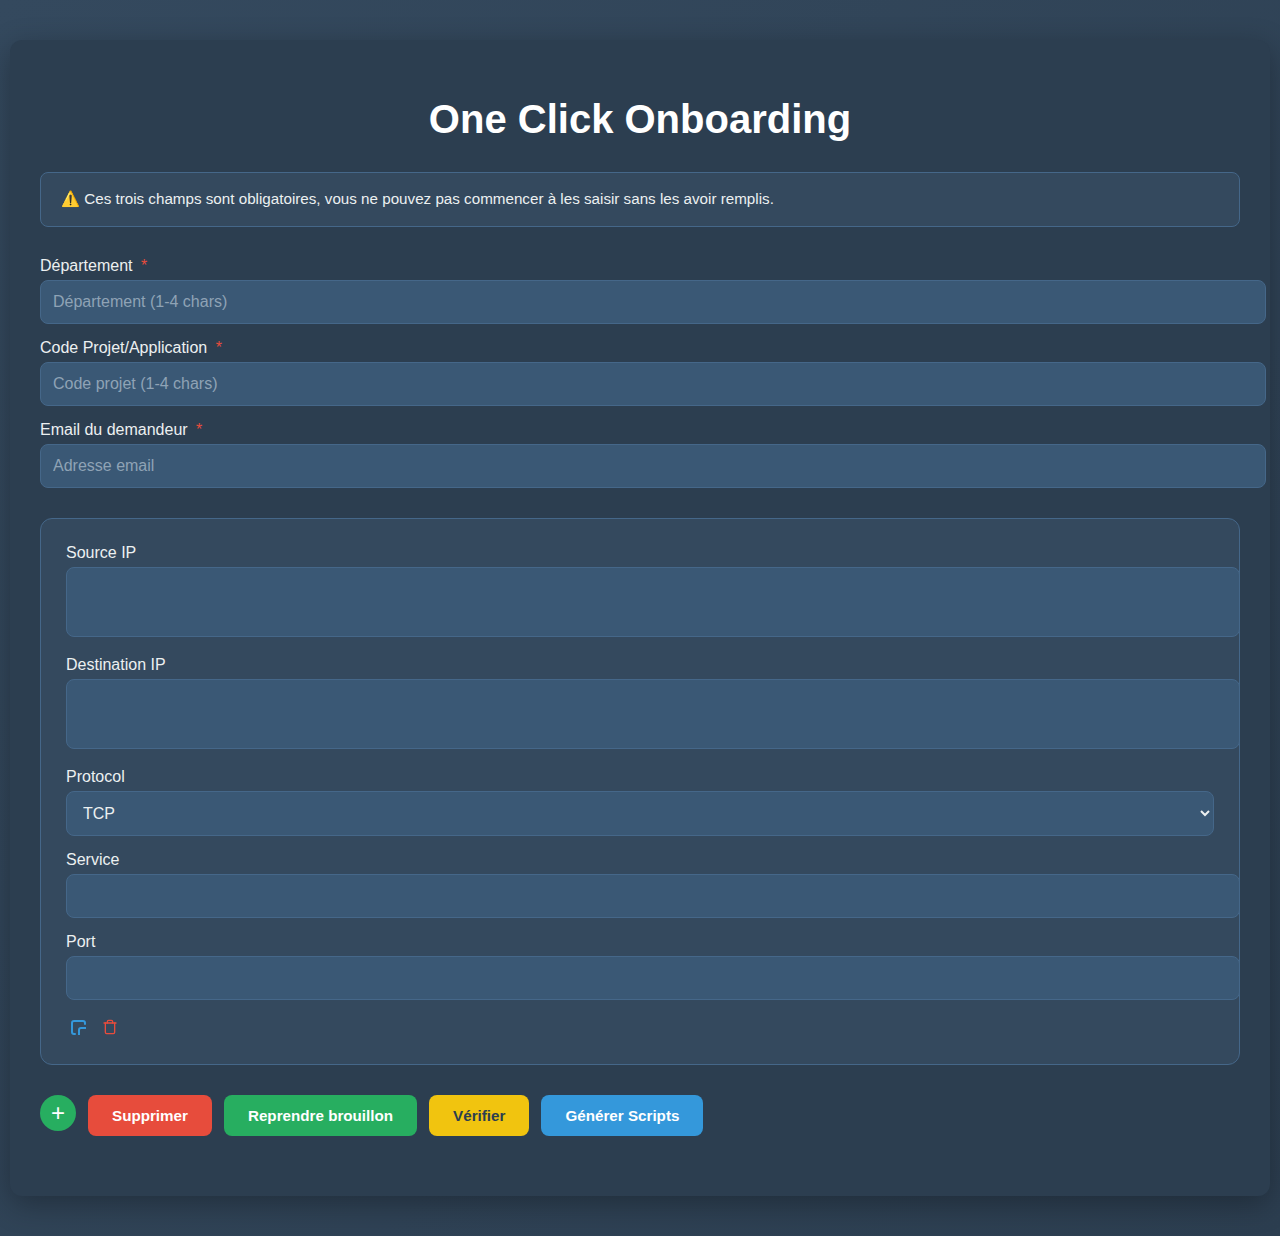
<file: index-complete.html>
<!DOCTYPE html>
<html>
<head>
  <meta charset="UTF-8">
  <base target="_top">
  <title>One Click Onboarding</title>
  <style>
    body {
      font-family: 'Arial', sans-serif;
      margin: 0;
      padding: 0;
      background: linear-gradient(135deg, #34495E 0%, #2C3E50 100%);
      min-height: 100vh;
    }

    .container {
      max-width: 1200px;
      margin: 40px auto;
      padding: 30px;
      background: #2C3E50;
      border-radius: 12px;
      box-shadow: 0 8px 30px rgba(0, 0, 0, 0.3);
    }

    h1 {
      color: white;
      font-size: 2.5em;
      margin-bottom: 30px;
      text-align: center;
      font-weight: 600;
    }

    .info-box {
      background: #34495E;
      border: 1px solid #456789;
      color: #ECF0F1;
      padding: 15px 20px;
      border-radius: 8px;
      margin-bottom: 30px;
      font-size: 0.95em;
      line-height: 1.5;
    }

    .mandatory {
      margin-bottom: 30px;
    }

    .form-group {
      margin-bottom: 15px;
    }

    label {
      display: block;
      margin-bottom: 5px;
      color: #ECF0F1;
      font-weight: 500;
    }

    .required {
      color: #E74C3C;
      margin-left: 4px;
    }

    input[type="text"],
    input[type="email"],
    input[type="number"],
    select,
    .ip-textarea {
      width: 100%;
      padding: 12px;
      border: 1px solid #456789;
      border-radius: 8px;
      font-size: 1em;
      background: #3A5875;
      color: #ECF0F1;
      transition: border-color 0.3s ease;
      resize: none;
    }

    .ip-textarea {
      font-family: 'Arial', sans-serif;
      line-height: 1.4;
      min-height: 44px;
    }

    input::placeholder,
    .ip-textarea::placeholder {
      color: #8FA3B5;
    }

    input:focus,
    select:focus,
    .ip-textarea:focus {
      outline: none;
      border-color: #3498DB;
      box-shadow: 0 0 0 3px rgba(52, 152, 219, 0.2);
      background: #3E618F;
    }

    .rules-grid {
      display: grid;
      grid-template-columns: repeat(auto-fit, minmax(180px, 1fr));
      gap: 20px;
      padding: 25px;
      background: #34495E;
      border: 1px solid #456789;
      border-radius: 12px;
      margin-bottom: 30px;
    }

    .btn {
      padding: 12px 24px;
      border: none;
      border-radius: 8px;
      font-size: 0.95em;
      font-weight: 600;
      cursor: pointer;
      transition: all 0.3s ease;
    }

    .btn-primary {
      background: #3498DB;
      color: white;
    }

    .btn-primary:hover {
      background: #2980B9;
    }

    .btn-delete {
      background: #E74C3C;
      color: white;
    }

    .btn-resume {
      background: #27AE60;
      color: white;
    }

    .btn-verify {
      background: #F1C40F;
      color: #2C3E50;
    }

    .btn-generate {
      background: #3498DB;
      color: white;
    }

    .action-buttons {
      display: flex;
      gap: 12px;
      flex-wrap: wrap;
      margin: 30px 0;
    }

    .add-button {
      width: 36px;
      height: 36px;
      border-radius: 50%;
      background: #27AE60;
      color: white;
      border: none;
      font-size: 24px;
      cursor: pointer;
      display: flex;
      align-items: center;
      justify-content: center;
      transition: all 0.3s ease;
    }

    .add-button:hover {
      background: #219A52;
      transform: scale(1.05);
    }

    .duplicate-row {
      background: rgba(231, 76, 60, 0.2) !important;
      border: 2px solid #E74C3C !important;
      border-radius: 8px;
      animation: pulse-duplicate 2s infinite;
    }

    .duplicate-warning {
      background: #E74C3C;
      color: white;
      padding: 8px 12px;
      border-radius: 6px;
      margin-top: 10px;
      font-size: 0.9em;
      font-weight: 600;
      text-align: center;
    }

    @keyframes pulse-duplicate {
      0% { box-shadow: 0 0 0 0 rgba(231, 76, 60, 0.4); }
      70% { box-shadow: 0 0 0 10px rgba(231, 76, 60, 0); }
      100% { box-shadow: 0 0 0 0 rgba(231, 76, 60, 0); }
    }

    @media (max-width: 768px) {
      .container {
        margin: 20px;
        padding: 20px;
      }

      .action-buttons {
        flex-direction: column;
      }

      .btn {
        width: 100%;
      }

      .rules-grid {
        grid-template-columns: 1fr;
      }
    }

    #output {
      display: none;
    }

    .script-block {
      background: #34495E;
      border: 1px solid #456789;
      border-radius: 8px;
      margin-bottom: 15px;
      padding: 15px;
    }

    .script-header {
      background: #2C3E50;
      padding: 15px;
      border-radius: 8px 8px 0 0;
      display: flex;
      justify-content: space-between;
      align-items: center;
      color: white;
    }

    .script-output {
      width: 100%;
      height: 150px;
      padding: 10px;
      border: none;
      background: #2C3E50;
      color: white;
      font-family: monospace;
      resize: vertical;
      border-radius: 0 0 8px 8px;
    }

    .icon-btn {
      background: none;
      border: none;
      cursor: pointer;
      padding: 4px;
      display: flex;
      align-items: center;
      justify-content: center;
      width: 24px;
      height: 24px;
    }

    .duplicate-btn svg {
      stroke: #3498db;
    }
    .duplicate-btn:hover svg {
      stroke: #2980b9;
    }

    .delete-btn svg {
      stroke: #e74c3c;
    }
    .delete-btn:hover svg {
      stroke: #c0392b;
    }

    .form-actions {
      display: flex;
      gap: 8px;
      margin-top: 10px;
    }
  </style>
</head>
<body>
  <div class="container">
    <h1>One Click Onboarding</h1>

    <div class="info-box">
      ⚠️ Ces trois champs sont obligatoires, vous ne pouvez pas commencer à les saisir sans les avoir remplis.
    </div>

    <div class="mandatory">
      <div class="form-group">
        <label>Département <span class="required">*</span></label>
        <input type="text" id="department" maxlength="4" placeholder="Département (1-4 chars)">
      </div>

      <div class="form-group">
        <label>Code Projet/Application <span class="required">*</span></label>
        <input type="text" id="projectCode" maxlength="4" placeholder="Code projet (1-4 chars)">
      </div>

      <div class="form-group">
        <label>Email du demandeur <span class="required">*</span></label>
        <input type="email" id="email" placeholder="Adresse email">
      </div>
    </div>

    <div class="rules-grid" id="rulesContainer">
      <!-- Les règles seront ajoutées ici dynamiquement -->
    </div>

    <div class="action-buttons">
      <button class="add-button" onclick="addRule()" title="Ajouter une règle">+</button>
      <button class="btn btn-delete" onclick="deleteRules()">Supprimer</button>
      <button class="btn btn-resume" onclick="resumeDraft()">Reprendre brouillon</button>
      <button class="btn btn-verify" onclick="verifyRules()">Vérifier</button>
      <button class="btn btn-generate" onclick="generateScripts()">Générer Scripts</button>
    </div>

    <div id="output">
      <!-- Les scripts générés apparaîtront ici -->
    </div>
  </div>

  <script>
    let rules = [];

    function addRule() {
      const rule = {
        sourceIP: '',
        destIP: '',
        protocol: 'tcp',
        service: '',
        port: '',
        authentication: 'no',
        encryption: 'no',
        classification: 'yellow'
      };
      rules.push(rule);
      refreshRulesDisplay();
    }

    function calculateTextareaHeight(value) {
      if (!value || value.trim() === '') return 1;
      
      const ips = value.split(',').filter(ip => ip.trim() !== '');
      return Math.max(1, ips.length);
    }

    function formatIPsForDisplay(value) {
      if (!value) return '';
      return value.split(',').map(ip => ip.trim()).join('\n');
    }

    function formatIPsForStorage(value) {
      if (!value) return '';
      return value.split('\n').map(ip => ip.trim()).filter(ip => ip !== '').join(',');
    }

    function detectDuplicateRows() {
      const duplicateIndices = new Set();
      
      for (let i = 0; i < rules.length; i++) {
        for (let j = i + 1; j < rules.length; j++) {
          const rule1 = rules[i];
          const rule2 = rules[j];
          
          if (rule1.sourceIP === rule2.sourceIP &&
              rule1.destIP === rule2.destIP &&
              rule1.protocol === rule2.protocol &&
              rule1.service === rule2.service &&
              rule1.port === rule2.port &&
              rule1.authentication === rule2.authentication &&
              rule1.encryption === rule2.encryption &&
              rule1.classification === rule2.classification) {
            duplicateIndices.add(i);
            duplicateIndices.add(j);
          }
        }
      }
      
      return duplicateIndices;
    }

    function createRuleElement(rule, index) {
      const duplicateIndices = detectDuplicateRows();
      const isDuplicate = duplicateIndices.has(index);
      
      const sourceIPHeight = calculateTextareaHeight(rule.sourceIP);
      const destIPHeight = calculateTextareaHeight(rule.destIP);
      
      const ruleDiv = document.createElement('div');
      ruleDiv.className = `rule ${isDuplicate ? 'duplicate-row' : ''}`;
      ruleDiv.innerHTML = `
        <div class="form-group">
          <label>Source IP</label>
          <textarea 
            class="ip-textarea" 
            rows="${sourceIPHeight}" 
            onchange="updateRule(${index}, 'sourceIP', formatIPsForStorage(this.value))"
            oninput="adjustTextareaHeight(this, ${index}, 'sourceIP')"
          >${formatIPsForDisplay(rule.sourceIP)}</textarea>
        </div>
        <div class="form-group">
          <label>Destination IP</label>
          <textarea 
            class="ip-textarea" 
            rows="${destIPHeight}" 
            onchange="updateRule(${index}, 'destIP', formatIPsForStorage(this.value))"
            oninput="adjustTextareaHeight(this, ${index}, 'destIP')"
          >${formatIPsForDisplay(rule.destIP)}</textarea>
        </div>
        <div class="form-group">
          <label>Protocol</label>
          <select onchange="updateRule(${index}, 'protocol', this.value)">
            <option value="tcp" ${rule.protocol === 'tcp' ? 'selected' : ''}>TCP</option>
            <option value="udp" ${rule.protocol === 'udp' ? 'selected' : ''}>UDP</option>
            <option value="icmp" ${rule.protocol === 'icmp' ? 'selected' : ''}>ICMP</option>
          </select>
        </div>
        <div class="form-group">
          <label>Service</label>
          <input type="text" value="${rule.service}" onchange="updateRule(${index}, 'service', this.value)">
        </div>
        <div class="form-group">
          <label>Port</label>
          <input type="number" min="1" max="65535" value="${rule.port}" onchange="updateRule(${index}, 'port', this.value)">
        </div>
        <div class="form-actions">
          <button class="icon-btn duplicate-btn" onclick="duplicateRow(${index})" title="Dupliquer la ligne">
            <svg xmlns="http://www.w3.org/2000/svg" width="16" height="16" fill="none" stroke="#3498db" stroke-width="2" stroke-linecap="round" stroke-linejoin="round">
              <rect x="9" y="9" width="13" height="13" rx="2" ry="2"/>
              <path d="M5 15H4a2 2 0 0 1-2-2V4a2 2 0 0 1 2-2h9a2 2 0 0 1 2 2v1"/>
            </svg>
          </button>
          <button class="icon-btn delete-btn" onclick="deleteRule(${index})" title="Supprimer la règle">
            <svg xmlns="http://www.w3.org/2000/svg" width="16" height="16" viewBox="0 0 24 24" fill="none" stroke="currentColor" stroke-width="2" stroke-linecap="round" stroke-linejoin="round">
              <path d="M3 6h18"></path>
              <path d="M19 6v14c0 1-1 2-2 2H7c-1 0-2-1-2-2V6"></path>
              <path d="M8 6V4c0-1 1-2 2-2h4c1 0 2 1 2 2v2"></path>
            </svg>
          </button>
        </div>
        ${isDuplicate ? '<div class="duplicate-warning">⚠️ Ligne dupliquée détectée</div>' : ''}
      `;
      return ruleDiv;
    }

    function adjustTextareaHeight(textarea, index, field) {
      const value = textarea.value;
      const newHeight = calculateTextareaHeight(formatIPsForStorage(value));
      textarea.rows = newHeight;
    }

    function refreshRulesDisplay() {
      const container = document.getElementById('rulesContainer');
      container.innerHTML = '';
      rules.forEach((rule, index) => {
        container.appendChild(createRuleElement(rule, index));
      });
      
      const duplicateIndices = detectDuplicateRows();
      if (duplicateIndices.size > 0) {
        const duplicateCount = duplicateIndices.size;
        console.log(`${duplicateCount} lignes dupliquées détectées`);
      }
    }

    function updateRule(index, field, value) {
      rules[index][field] = value;
      refreshRulesDisplay();
    }

    function duplicateRow(index) {
      const newRule = { ...rules[index] };
      rules.splice(index + 1, 0, newRule);
      refreshRulesDisplay();
    }

    function deleteRule(index) {
      if (confirm('Êtes-vous sûr de vouloir supprimer cette règle ?')) {
        rules.splice(index, 1);
        refreshRulesDisplay();
      }
    }

    function verifyRules() {
      const department = document.getElementById('department').value;
      const projectCode = document.getElementById('projectCode').value;
      const email = document.getElementById('email').value;

      if (!department || !projectCode || !email) {
        alert('Veuillez remplir tous les champs obligatoires');
        return;
      }

      google.script.run
        .withSuccessHandler(function(results) {
          let hasErrors = false;
          results.forEach(result => {
            if (!result.isValid) {
              hasErrors = true;
              alert(`Erreur dans la règle ${result.ruleIndex + 1}: ${result.errors.join(', ')}`);
            }
          });
          if (!hasErrors) {
            alert('Toutes les règles sont valides');
          }
        })
        .withFailureHandler(function(error) {
          alert('Erreur lors de la vérification: ' + error);
        })
        .verifyRules(rules);
    }

    function generateScripts() {
      const department = document.getElementById('department').value;
      const projectCode = document.getElementById('projectCode').value;
      const email = document.getElementById('email').value;

      if (!department || !projectCode || !email) {
        alert('Veuillez remplir tous les champs obligatoires');
        return;
      }

      if (rules.length === 0) {
        alert('Veuillez ajouter au moins une règle');
        return;
      }

      const output = document.getElementById('output');
      output.innerHTML = '';
      output.style.display = 'block';

      rules.forEach((rule, index) => {
        const scriptData = { 
          ...rule,
          department,
          projectCode,
          email
        };

        google.script.run
          .withSuccessHandler(function(script) {
            const scriptBlock = document.createElement('div');
            scriptBlock.className = 'script-block';
            scriptBlock.innerHTML = `
              <div class="script-header">
                <span>Script ${index + 1}</span>
              </div>
              <textarea class="script-output" readonly>${script}</textarea>
            `;
            output.appendChild(scriptBlock);
          })
          .withFailureHandler(function(error) {
            alert('Erreur lors de la génération du script: ' + error);
          })
          .generateScript(scriptData);
      });
    }

    function saveDraft() {
      const department = document.getElementById('department').value;
      const projectCode = document.getElementById('projectCode').value;
      const email = document.getElementById('email').value;

      if (!department || !projectCode || !email) {
        alert('Veuillez remplir tous les champs obligatoires avant de sauvegarder');
        return;
      }

      const rulesWithMetadata = rules.map(rule => ({
        ...rule,
        department,
        projectCode,
        email
      }));

      google.script.run
        .withSuccessHandler(function(response) {
          if (response.success) {
            alert('Brouillon sauvegardé avec succès');
          } else {
            alert('Erreur lors de la sauvegarde: ' + response.message);
          }
        })
        .withFailureHandler(function(error) {
          alert('Erreur lors de la sauvegarde: ' + error);
        })
        .saveDraft(rulesWithMetadata);
    }

    function resumeDraft() {
      google.script.run
        .withSuccessHandler(function(response) {
          if (response.success && response.data.length > 0) {
            const lastRow = response.data[response.data.length - 1];
            document.getElementById('department').value = lastRow[0];
            document.getElementById('projectCode').value = lastRow[1];
            document.getElementById('email').value = lastRow[2];

            rules = response.data.map(row => ({
              sourceIP: row[3],
              destIP: row[4],
              protocol: row[5],
              service: row[6],
              port: row[7],
              appCode: row[8]
            }));

            refreshRulesDisplay();
          } else {
            alert('Aucun brouillon trouvé');
          }
        })
        .withFailureHandler(function(error) {
          alert('Erreur lors de la récupération du brouillon: ' + error);
        })
        .getDraftRules();
    }

    function deleteRules() {
      if (confirm('Êtes-vous sûr de vouloir supprimer toutes les règles ?')) {
        rules = [];
        refreshRulesDisplay();
        document.getElementById('output').style.display = 'none';
      }
    }

    // Ajouter une première règle au chargement
    window.onload = addRule;
  </script>
</body>
</html>
</file>
